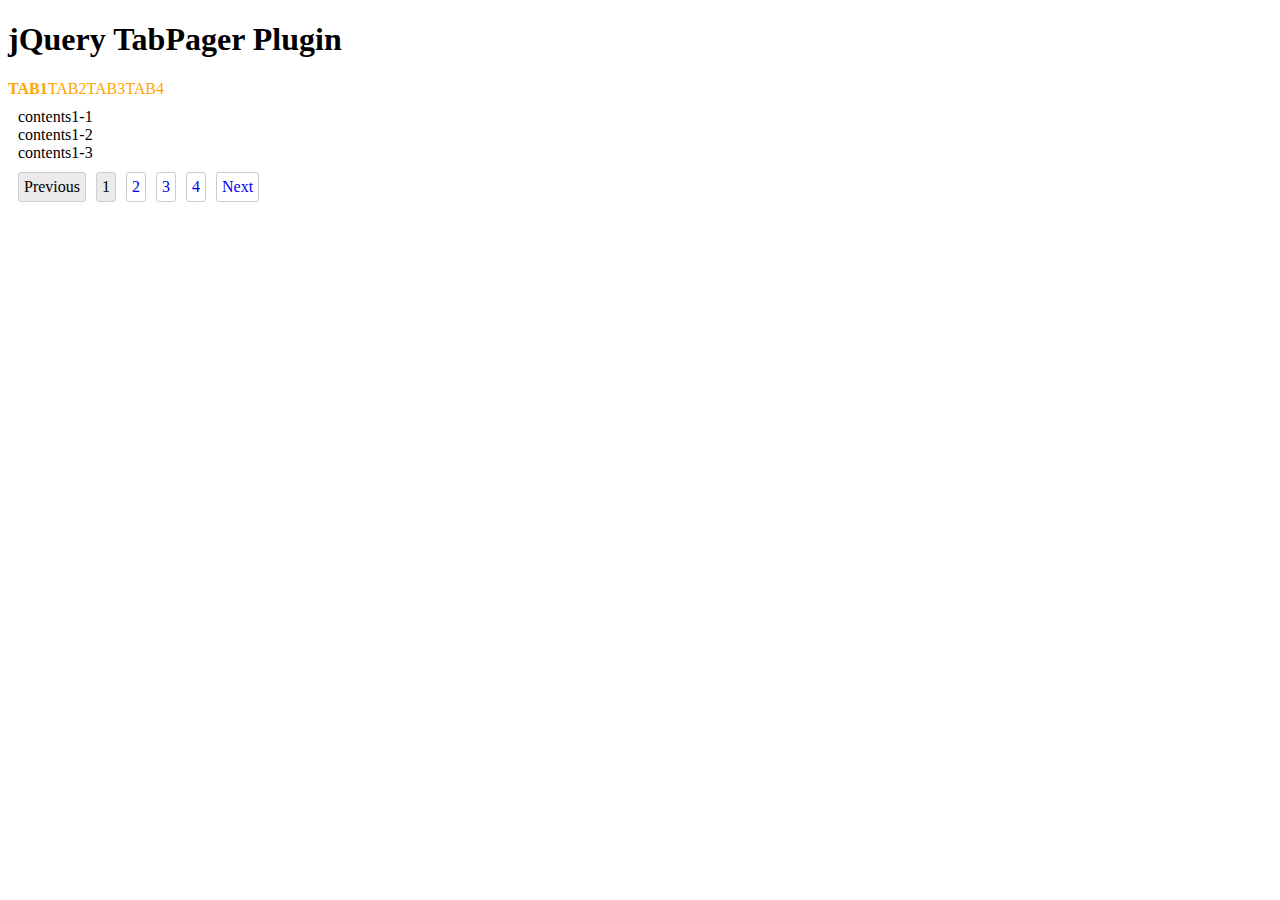
<file: Lightweight-jQuery-Tabbed-Content-Pagination-Plugin-TabPager/index.html>
<!DOCTYPE html>
<html lang="ja">
  <head>
    <meta charset="utf-8">
    <title>jQuery TabPager Plugin</title>
    <link href="css/jquery.tabpager.css" rel="stylesheet">
    <script src="http://code.jquery.com/jquery-1.10.2.min.js"></script>
    <script src="js/jquery.tabpager.js"></script>
    <script>
      $(document).ready(function()
      {
        
        $("#tab").tabpager({
          items: 3,
          contents: 'contents',
          //time: 300,
          previous: 'Previous',
          next: 'Next',
          //start: 1,
          position: 'bottom',
          //scroll: true
        });
      });
    </script>
  </head>
  <body>
    <h1>jQuery TabPager Plugin</h1>
    <ul id="tab">
      <li>TAB1</li>
      <li>TAB2</li>
      <li>TAB3</li>
      <li>TAB4</li>
    </ul>
    <div id="wrapper">
      <div class="contents">
        <div>contents1-1</div>
        <div>contents1-2</div>
        <div>contents1-3</div>
        <div>contents1-4</div>
        <div>contents1-5</div>
        <div>contents1-6</div>
        <div>contents1-7</div>
        <div>contents1-8</div>
        <div>contents1-9</div>
        <div>contents1-10</div>
        <div>contents1-11</div>
      </div>
      <div class="contents">
        <div>contents2-1</div>
        <div>contents2-2</div>
        <div>contents2-3</div>
        <div>contents2-4</div>
        <div>contents2-5</div>
        <div>contents2-6</div>
        <div>contents2-7</div>
        <div>contents2-8</div>
        <div>contents2-9</div>
        <div>contents2-10</div>
        <div>contents2-11</div>
      </div>
      <div class="contents">
        <div>contents3-1</div>
        <div>contents3-2</div>
        <div>contents3-3</div>
        <div>contents3-4</div>
        <div>contents3-5</div>
        <div>contents3-6</div>
        <div>contents3-7</div>
        <div>contents3-8</div>
        <div>contents3-9</div>
      </div>
      <div class="contents">
        <div>contents4-1</div>
      </div>
    </div>
  </body>
</html>
</file>
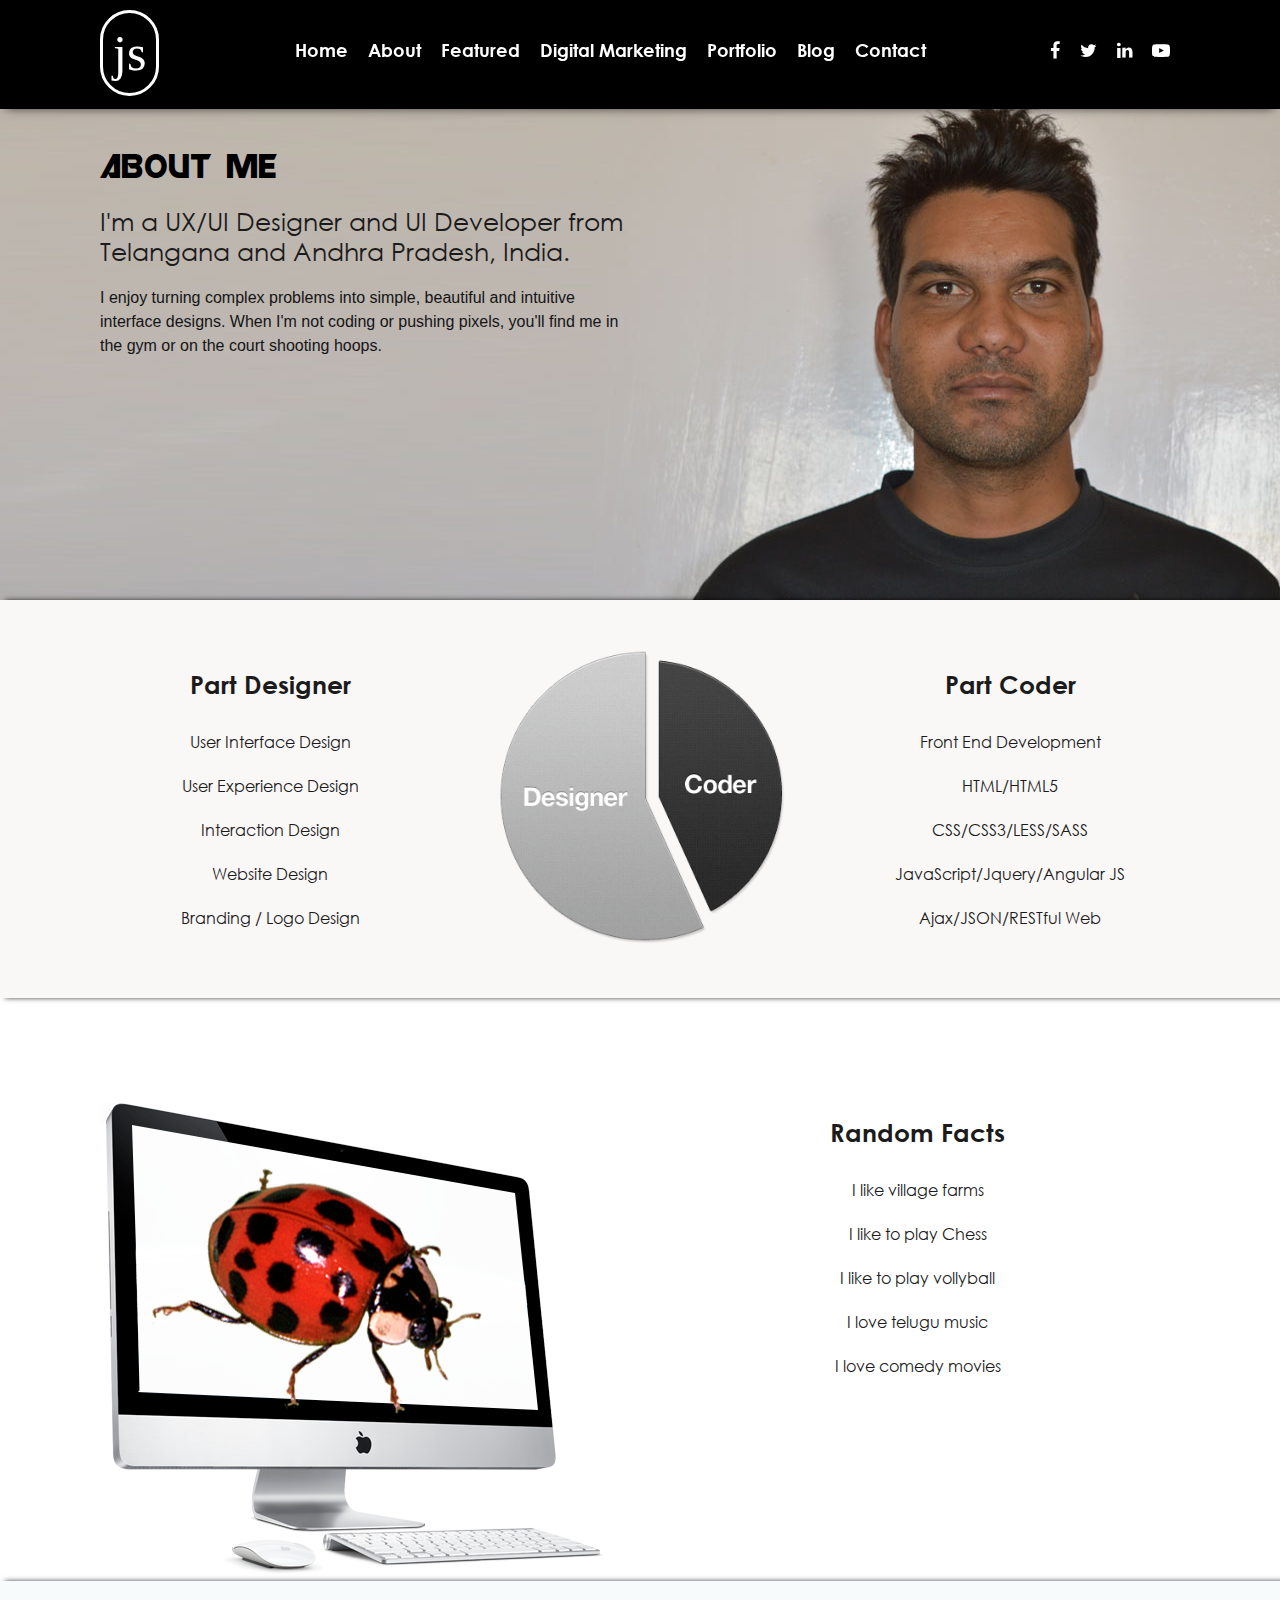
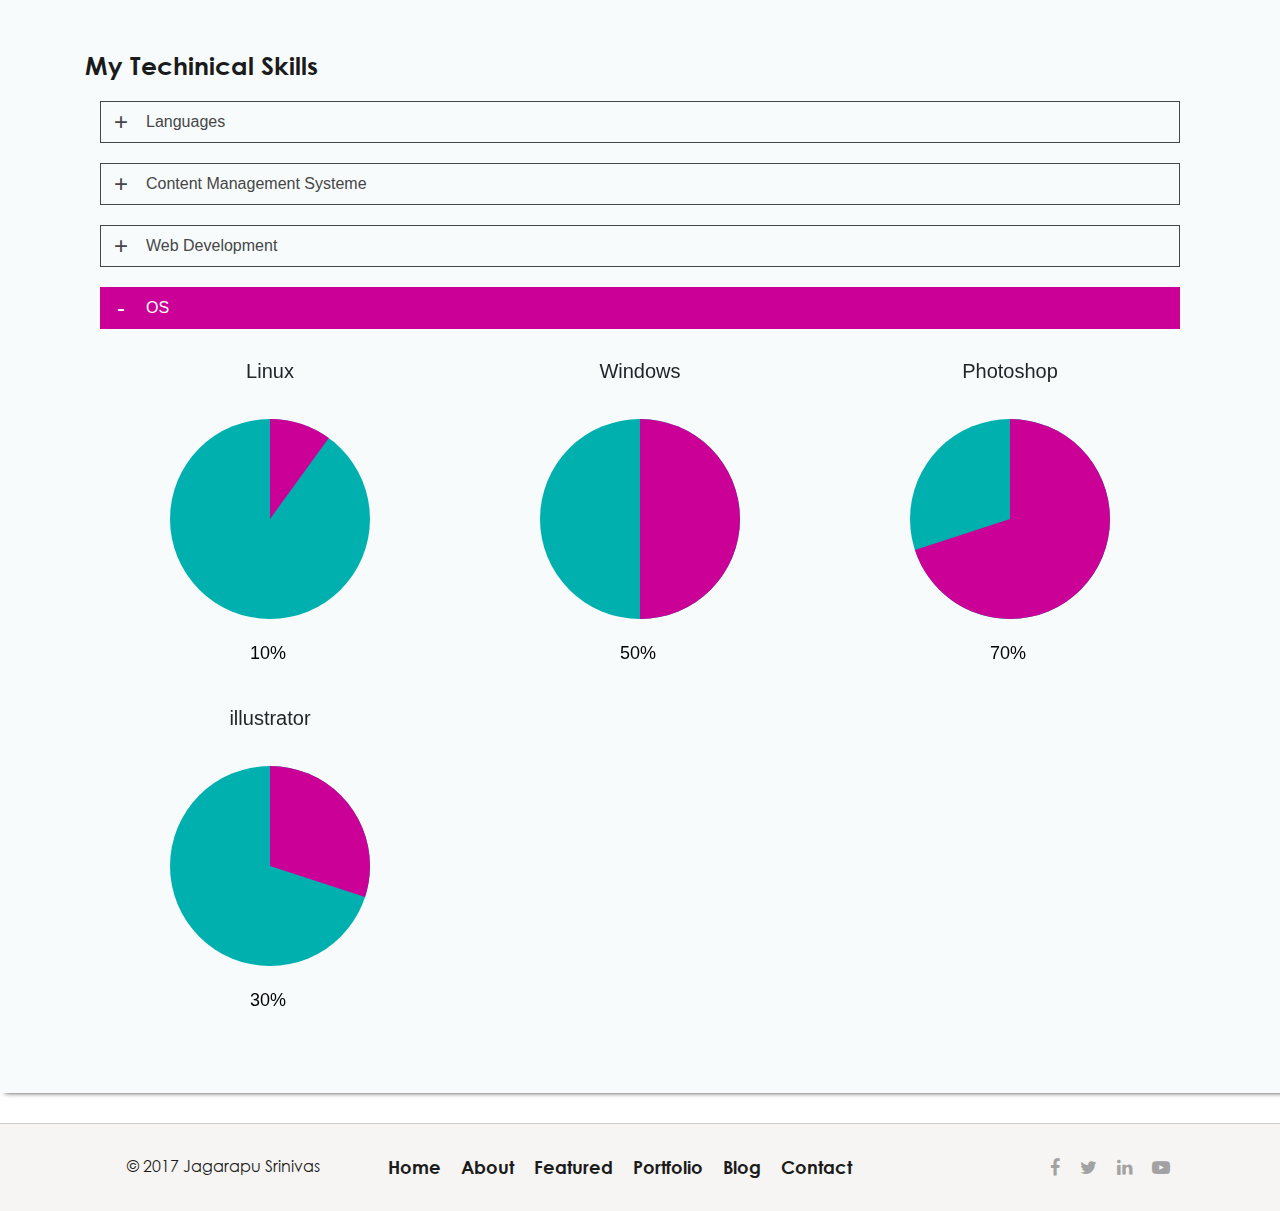
<file: about.html>
<!doctype html>
<html>
  <head>
    <title>UI Designer | UX Designer | UI Developer | Jagarapu Srinivas</title>
    <!-- Required meta tags -->
    <meta charset="utf-8">
    <meta http-equiv="X-UA-Compatible" content="IE=edge">
    <meta name="viewport" content="width=device-width, initial-scale=1">

    <!-- Bootstrap CSS -->
    <link rel="stylesheet" href="css/bootstrap.min.css"/>
    <link rel="stylesheet" href="css/font-awesome.min.css"/>
    <!--End Bootstrap CSS-->
    <!--Custome CSS-->
    <link rel="stylesheet" href="css/style.css"/>
    <!--End Custome CSS-->
    <!--JQuery Main-->
    <script src="js/jquery-3.2.1.slim.min.js"></script>
    <!--End JQuery-->
    <!--Fixed Header Animation-->
    <script src="js/fixedheader.js"></script>
      <script>
    function init() {
        window.addEventListener('scroll', function(e){
            var distanceY = window.pageYOffset || document.documentElement.scrollTop,
                shrinkOn = 300,
                header = document.querySelector("header");
            if (distanceY > shrinkOn) {
                classie.add(header,"smaller");
            } else {
                if (classie.has(header,"smaller")) {
                    classie.remove(header,"smaller");
                }
            }
        });
    }
    window.onload = init();
</script>
    <!--End Header Animation-->
    <!--Scroll Top-->
     <script type="text/javascript">
			$(document).ready(function(){ 
			
			$(window).scroll(function(){
				if ($(this).scrollTop() > 100) {
					$('.scrollup').fadeIn();
				} else {
					$('.scrollup').fadeOut();
				}
			}); 
			
			$('.scrollup').click(function(){
				$("html, body").animate({ scrollTop: 0 }, 600);
				return false;
			});
 
		});
		</script>
    <!--End Scroll Top-->
  </head>
  <body>
    <!--Header Section-->
     <header>
      <div class="container clearfix">
       <!--Logo Section-->
       <div class="col-lg-2 col-md-2 col-sm-2 col-xs-6 float">
         <a href="#"><div class="logo">
         <h1>js</h1>
          </div></a>
       </div>
       <!--End Logo-->
       <!--Navigation Section-->
       <div class="col-lg-8 col-md-8 col-sm-8 col-xs-6 float">
         <nav>
           <ul class="deskmenu">
            <li><a href="home.html">Home</a></li>
            <li><a href="about.html">About</a></li>
            <li><a href="featured.html">Featured</a></li>
            <li><a href="digitalmarket.html">Digital Marketing</a></li>
            <li><a href="portfolio.html">Portfolio</a></li>
            <li><a href="blog.html">Blog</a></li>
            <li><a href="contact.html">Contact</a></li>
           </ul>
         </nav>
         <div class="togglemenu">
             <a href="#menu" id="toggle"><span></span></a>
               <div id="menu">
                 <ul>
                    <li><a href="home.html">Home</a></li>
                    <li><a href="about.html">About</a></li>
                    <li><a href="featured.html">Featured</a></li>
                    <li><a href="digitalmarket.html">Digital Marketing</a></li>
                    <li><a href="portfolio.html">Portfolio</a></li>
                    <li><a href="blog.html">Blog</a></li>
                    <li><a href="contact.html">Contact</a></li>
                  </ul>
           </div>
         </div>
       </div>
       <!--End Navigation-->
       <!--Socail Section-->
       <div class="col-lg-2 col-md-2 col-sm-2 float">
          <ul class="social">
            <li><a href="#"><i class="fa fa-facebook" aria-hidden="true"></i></a></li>
            <li><a href="#"><i class="fa fa-twitter" aria-hidden="true"></i></a></li>
            <li><a href="#"><i class="fa fa-linkedin" aria-hidden="true"></i></a></li>
            <li><a href="#"><i class="fa fa-youtube-play" aria-hidden="true"></i></a></li>
            </ul>
       </div>
       <!--End Social-->
      </div>
     </header>
    <!--End Header Section-->
    <!--Banner Slider Start-->
       <div class="bannerTop">
        <div class="bannermain aboutB">
          <div class="slider">
           <div class="slide_viewer">
             <div class="slide_group">             
              <div class="container">
               <div class="col-lg-6 col-md-6 col-sm-6 col-xs-12 bannerslideT">
                 <h1>about me</h1>
                 <h2>I'm a UX/UI Designer and UI Developer from Telangana and Andhra Pradesh, India.</h2>
                 <p>I enjoy turning complex problems into simple, beautiful and intuitive interface designs. When I'm not coding or pushing pixels, you'll find me in the gym or on the court shooting hoops.</p>
               </div>
             </div>         
    </div>
  </div>
 </div>
</div>
</div>
 <!--End Banner Slider-->
   <!--Content Section-->
       <div class="contentTop">
        <div class="contentmain">
          <div class="container clearfix">
           <div class="col-lg-4 col-md-4 col-sm-4 float">
            <div class="designpartH">
              <h4>Part Designer</h4>
               <ul>
                <li>User Interface Design</li>
                <li>User Experience Design</li>
                <li>Interaction Design</li>
                <li>Website Design</li>
                <li>Branding / Logo Design</li>
               </ul>
            </div>
           </div>
           <div class="col-lg-4 col-md-4 col-sm-4 float">
             <div><img src="images/pie-chart.png" class="img-fluid"/></div>
           </div>
           <div class="col-lg-4 col-md-4 col-sm-4 float">
            <div class="coderpartH">
              <h4>Part Coder</h4>
               <ul>
                <li>Front End Development</li>
                <li>HTML/HTML5</li>
                <li>CSS/CSS3/LESS/SASS</li>
                <li>JavaScript/Jquery/Angular JS</li>
                <li>Ajax/JSON/RESTful Web</li>
               </ul>
            </div>
           </div>
          </div>
        </div> 
        <div class="randommain">
          <div class="container clearfix">
            <div class="col-lg-6 col-md-6 col-sm-6 float">
              <div><img src="images/ios.png" class="img-fluid"/></div>
            </div>
            <div class="col-lg-6 col-md-6 col-sm-6 float">
             <div class="coderpartH">
              <h4>Random Facts</h4>
              <ul>
                <li>I like village farms</li>
                <li>I like to play Chess</li>
                <li>I like to play vollyball</li>
                <li>I love telugu music</li>
                <li>I love comedy movies</li>
               </ul>
             </div>
            </div>
          </div>
        </div> 
        <div class="techskillmain">
          <div class="container">
            <h4>My Techinical Skills</h4>
            <script type="text/javascript">
                $(document).ready(function () {
                    $('#piechart').piechart({
                        data: [
                            native = [
                                {cat: 'Languages', val: 0.1, label: "JAVA"},
                                {cat: 'Languages', val: 0.1, label: ".NET"},
                                {cat: 'Languages', val: 0.5, label: "PHP"},
                                {cat: 'Native Programmiersprachen', val: 1.5, label: "Android"},
                                {cat: 'Native Programmiersprachen', val: 1, label: "IOS"}
                            ],

                            cms = [
                                {cat: 'Content Management Systeme', val: 4, label: "Wordpress"},
                                {cat: 'Content Management Systeme', val: 0.5, label: "Joomla"},
                                {cat: 'Content Management Systeme', val: 0.1, label: "Drupal"},
                            ],

                            web = [
                                {cat: 'Web Development', val: 9, label: "HTML5"},
                                {cat: 'Web Development', val: 2, label: "SCSS"},
                                {cat: 'Web Development', val: 9, label: "CSS3"},
                                {cat: 'Web Development', val: 9, label: "Bootstrap"},
                                {cat: 'Web Development', val: 2, label: "LESS"},
                                {cat: 'Web Development', val: 4, label: "Javascript"},
                                {cat: 'Web Development', val: 4, label: "jQuery"},
                                {cat: 'Web Development', val: 0.5, label: "PHP"},
                                {cat: 'Web Development', val: 0.5, label: "MySQL"},
                            ],

                            sonstiges = [
                                {cat: 'OS', val: 1, label: "Linux"},
                                {cat: 'OS', val: 5, label: "Windows"},
								{cat: 'OS', val: 7, label: "Photoshop"},
								{cat: 'OS', val: 3, label: "illustrator"}
                            ]
                        ]
                    });
                });
            </script>
            <div id="piechart">

            </div>
          </div>
        </div>
       </div>
    <!--End Content-->
    <!--Footer Start -->
    <div class="footerTop">
     <div class="container">
       <div class="col-lg-3 col-md-3 col-sm-3 float">
         <div class="copyF"><p>© 2017 Jagarapu Srinivas</p></div>
       </div>
       <div class="col-lg-6 col-md-6 col-sm-6 float">
         <div class="footerM">
           <ul>
             <li><a href="home.html">Home</a></li>
             <li><a href="about.html">About</a></li>
             <li><a href="featured.html">Featured</a></li>
             <li><a href="portfolio.html">Portfolio</a></li>
             <li><a href="blog.html">Blog</a></li>
             <li><a href="contact.html">Contact</a></li>
           </ul>
         </div>
       </div>
       <div class="col-lg-3 col-md-3 col-sm-3 float">
         <div class="footerR">
           <ul>
            <li><a href="#"><i class="fa fa-facebook" aria-hidden="true"></i></a></li>
            <li><a href="#"><i class="fa fa-twitter" aria-hidden="true"></i></a></li>
            <li><a href="#"><i class="fa fa-linkedin" aria-hidden="true"></i></a></li>
            <li><a href="#"><i class="fa fa-youtube-play" aria-hidden="true"></i></a></li>
            </ul>
         </div>
       </div>
       <div class="cleras"></div>
     </div>
     <a href="#" class="scrollup" style="display: none;">Scroll</a>
    </div>
    <!--End Footer-->
    <!-- Optional JavaScript -->
    <!-- then Popper.js, then Bootstrap JS -->
    <script src="js/popper.min.js"></script>
    <script src="js/bootstrap.min.js"></script>
    <!--End Bootstrap JS-->
    <!--Toggle Nav-->
    <script  src="js/togglenav.js"></script>
    <!--End Toggle Nav-->
    <!--Banner Slider-->
    <script src="https://ajax.googleapis.com/ajax/libs/jquery/2.1.3/jquery.min.js"></script>
    <script  src="js/bannerslider.js"></script>
    <!--End Banner Slider-->
    <!--Pie Charts-->
     <script src="js/piechart.min.js"></script>
     <link rel="stylesheet" href="css/piechart.min.css"/>
    <!--End Piecharts-->
   
  </body>
</html>
</file>
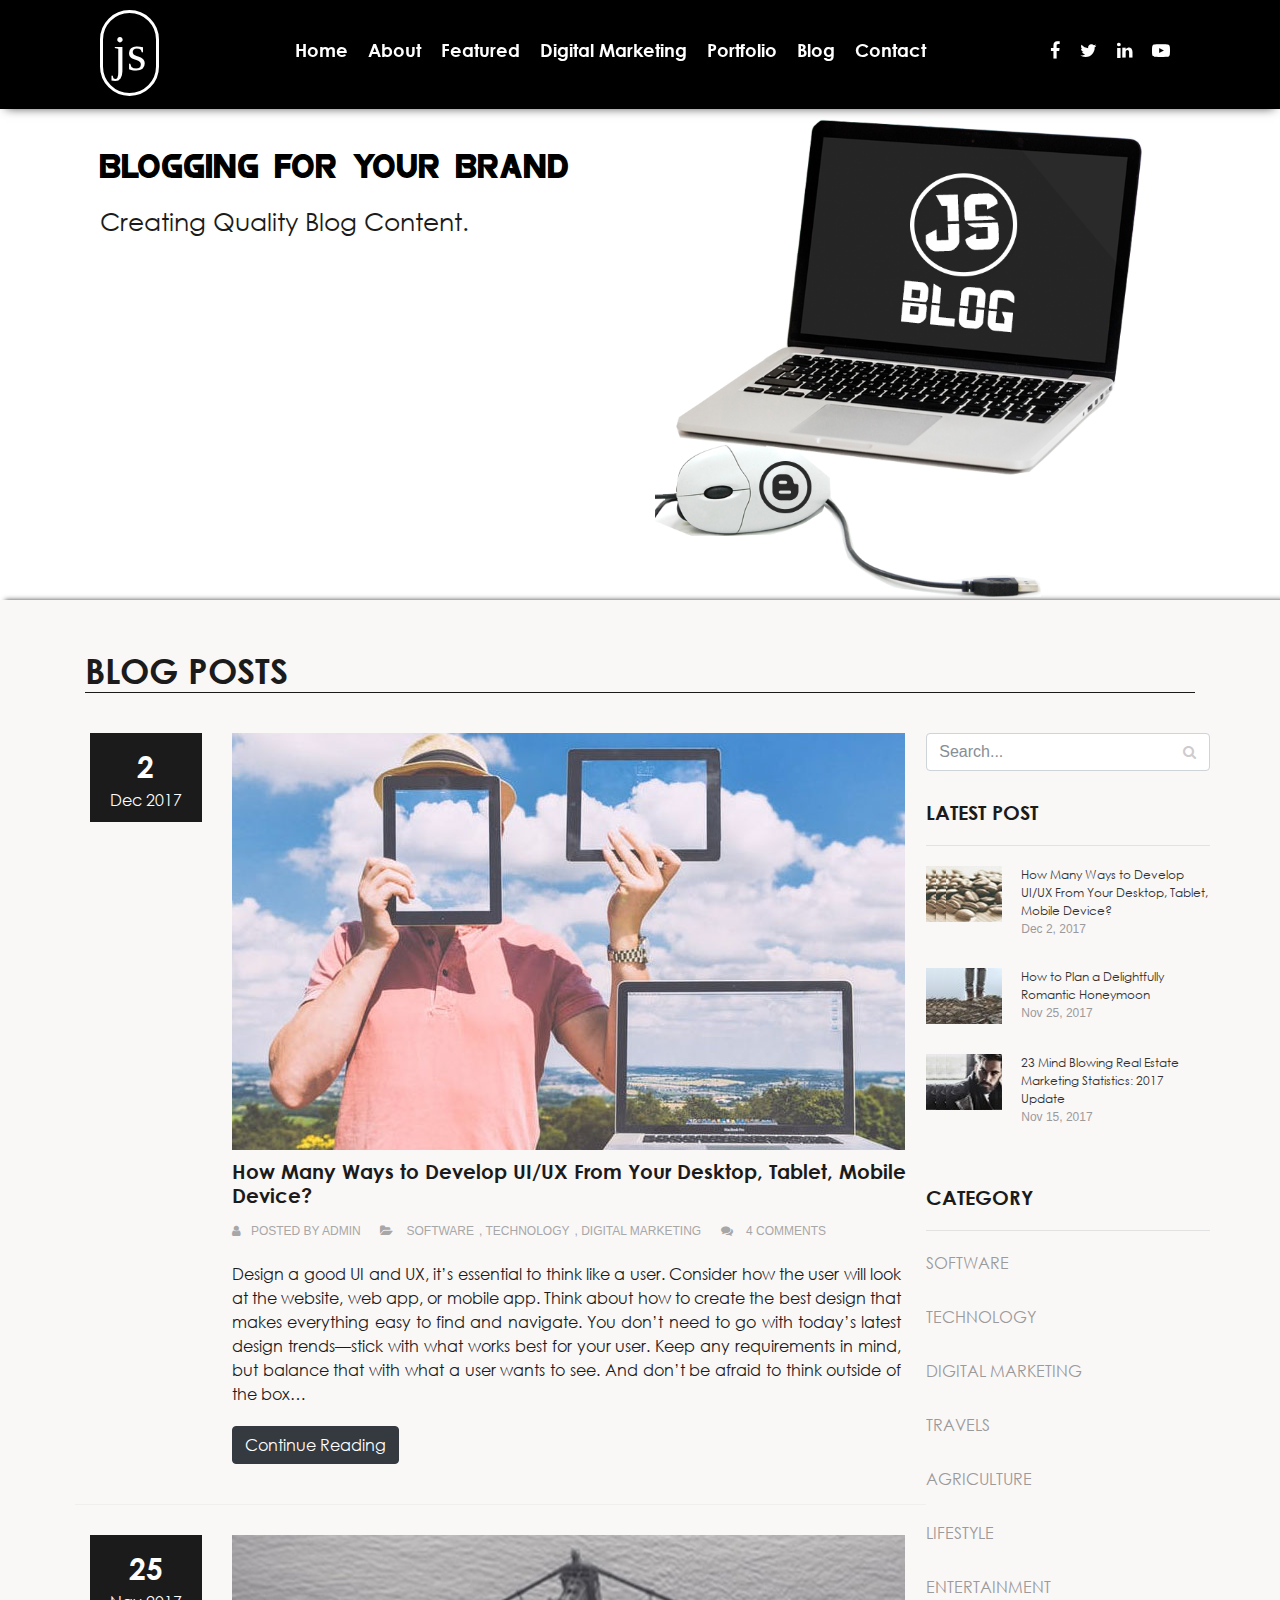
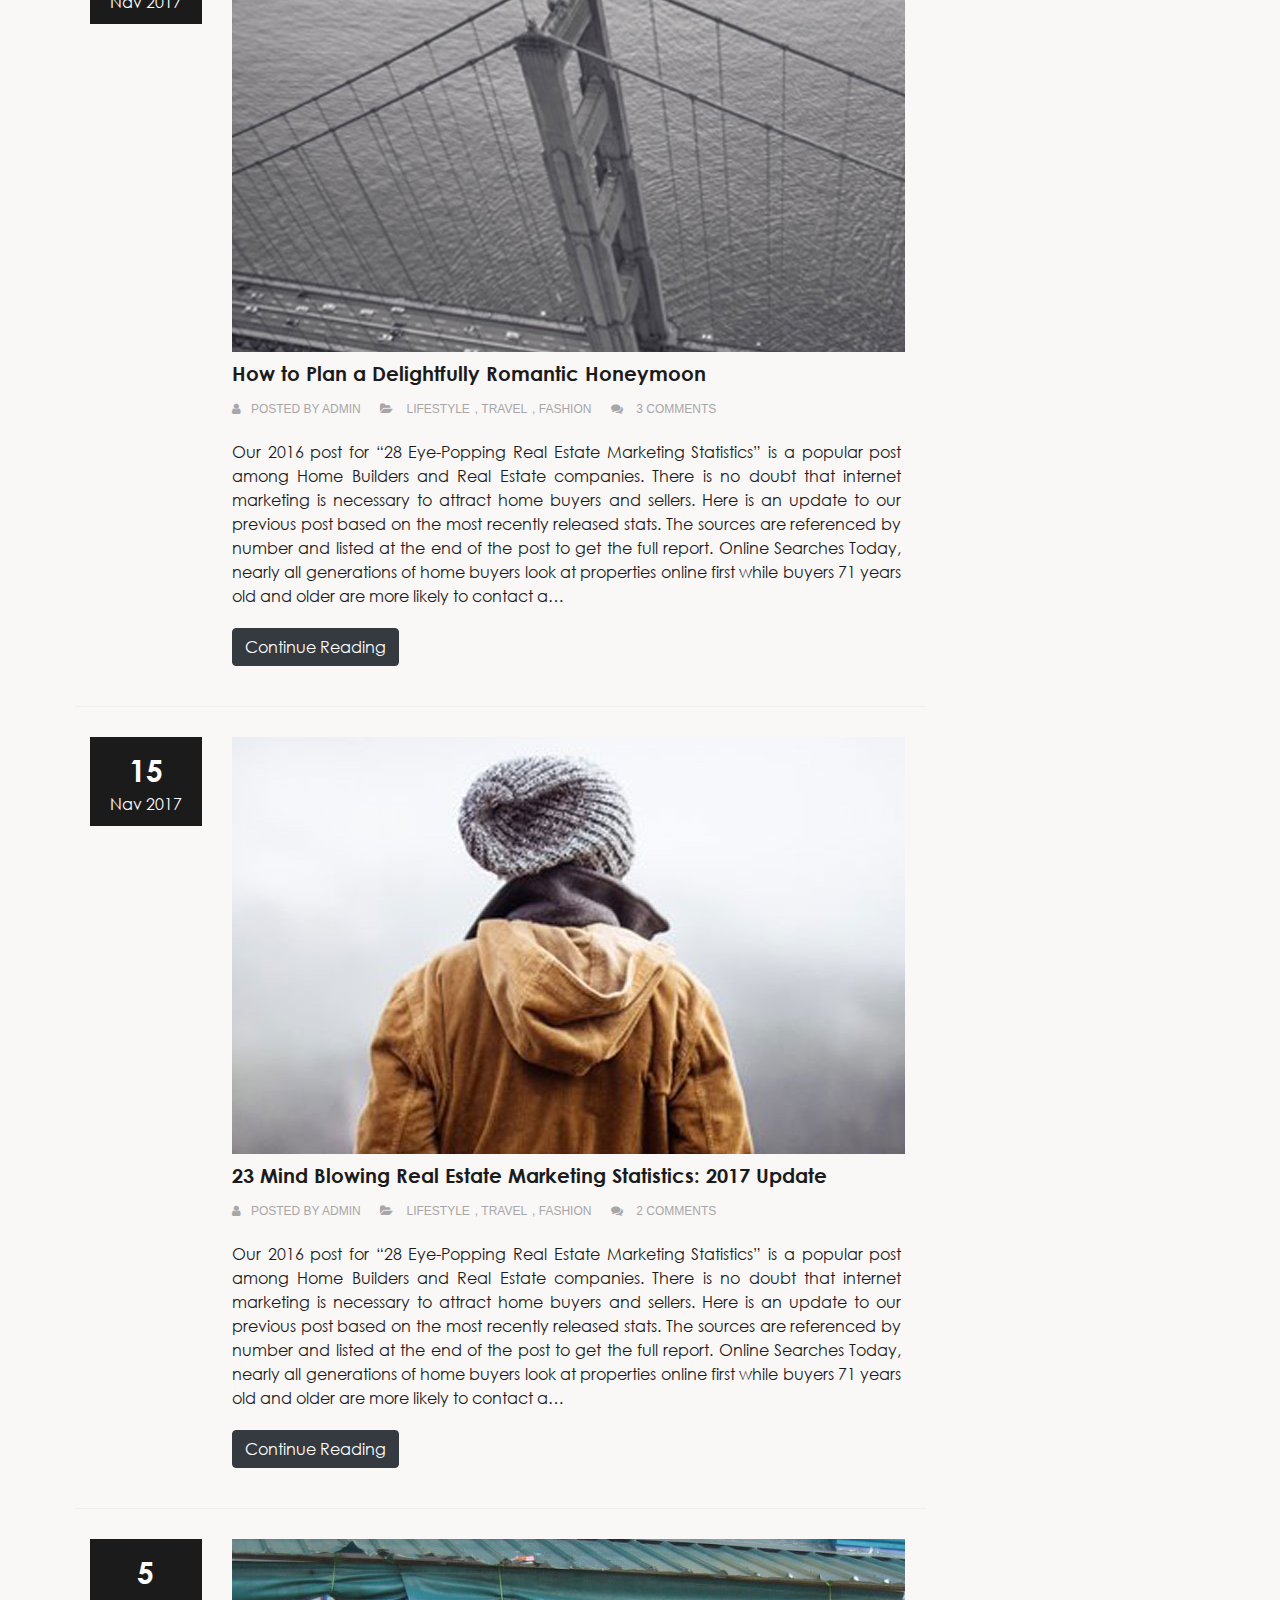
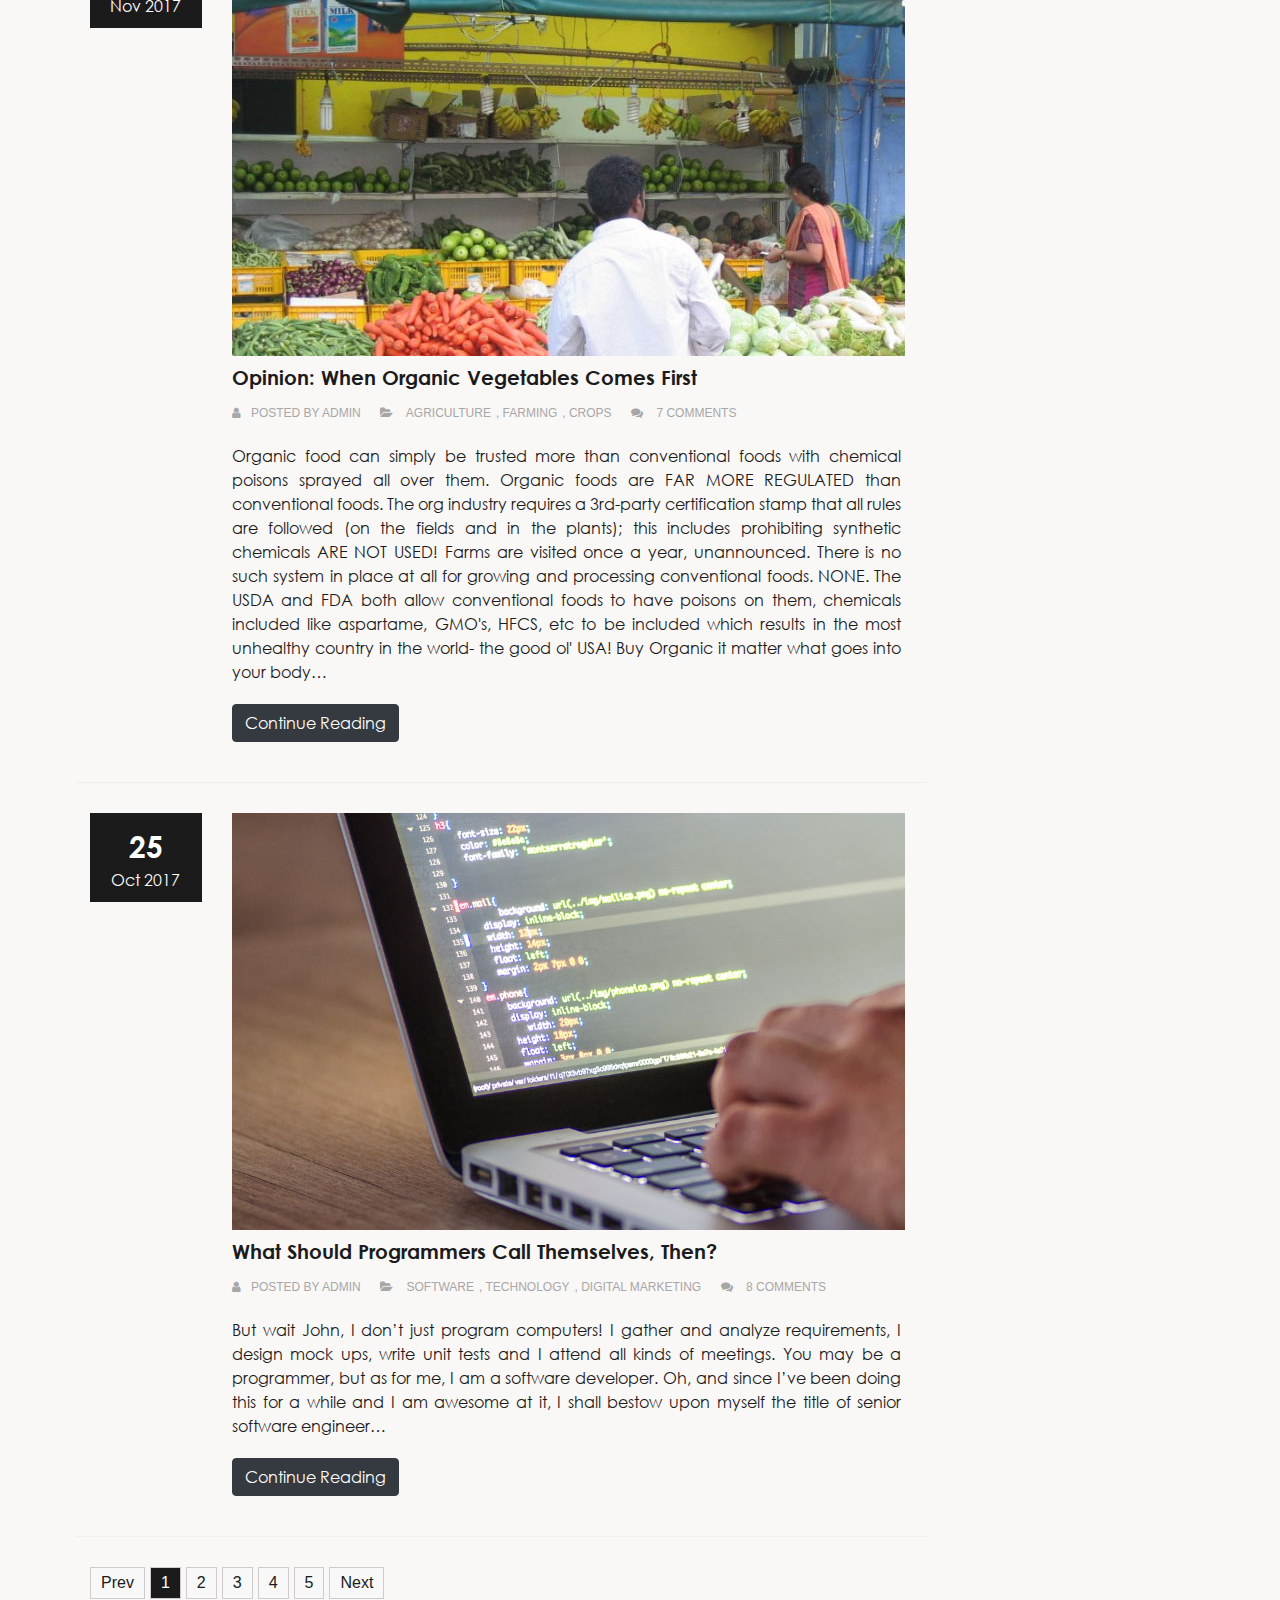
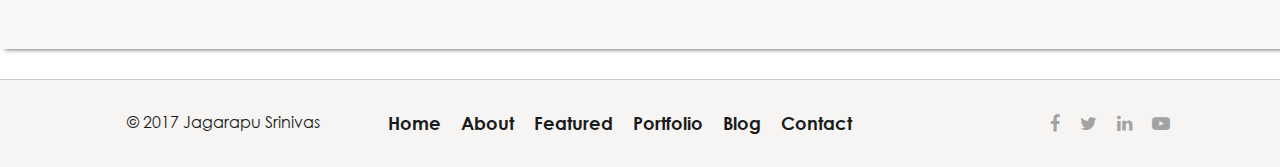
<file: blog.html>
<!doctype html>
<html>
  <head>
    <title>UI Designer | UX Designer | UI Developer | Jagarapu Srinivas</title>
    <!-- Required meta tags -->
    <meta charset="utf-8">
    <meta http-equiv="X-UA-Compatible" content="IE=edge">
    <meta name="viewport" content="width=device-width, initial-scale=1">

    <!-- Bootstrap CSS -->
    <link rel="stylesheet" href="css/bootstrap.min.css"/>
    <link rel="stylesheet" href="css/font-awesome.min.css"/>
    <!--End Bootstrap CSS-->
    <!--Custome CSS-->
    <link rel="stylesheet" href="css/style.css"/>
    <link rel="stylesheet" href="css/blogstyle.css"/>
    <!--End Custome CSS-->
    <!--JQuery Main-->
    <script src="js/jquery-3.2.1.slim.min.js"></script>
    <!--End JQuery-->
    <!--Fixed Header Animation-->
    <script src="js/fixedheader.js"></script>
      <script>
    function init() {
        window.addEventListener('scroll', function(e){
            var distanceY = window.pageYOffset || document.documentElement.scrollTop,
                shrinkOn = 300,
                header = document.querySelector("header");
            if (distanceY > shrinkOn) {
                classie.add(header,"smaller");
            } else {
                if (classie.has(header,"smaller")) {
                    classie.remove(header,"smaller");
                }
            }
        });
    }
    window.onload = init();
</script>
    <!--End Header Animation-->
    <!--Scroll Top-->
     <script type="text/javascript">
			$(document).ready(function(){ 
			
			$(window).scroll(function(){
				if ($(this).scrollTop() > 100) {
					$('.scrollup').fadeIn();
				} else {
					$('.scrollup').fadeOut();
				}
			}); 
			
			$('.scrollup').click(function(){
				$("html, body").animate({ scrollTop: 0 }, 600);
				return false;
			});
 
		});
		</script>
    <!--End Scroll Top-->
  </head>
  <body>
    <!--Header Section-->
     <header>
      <div class="container clearfix">
       <!--Logo Section-->
       <div class="col-lg-2 col-md-2 col-sm-2 col-xs-6 float">
         <a href="#"><div class="logo">
         <h1>js</h1>
          </div></a>
       </div>
       <!--End Logo-->
       <!--Navigation Section-->
       <div class="col-lg-8 col-md-8 col-sm-8 col-xs-6 float">
         <nav>
           <ul class="deskmenu">
            <li><a href="home.html">Home</a></li>
            <li><a href="about.html">About</a></li>
            <li><a href="featured.html">Featured</a></li>
            <li><a href="digitalmarket.html">Digital Marketing</a></li>
            <li><a href="portfolio.html">Portfolio</a></li>
            <li><a href="blog.html">Blog</a></li>
            <li><a href="contact.html">Contact</a></li>
           </ul>
         </nav>
         <div class="togglemenu">
             <a href="#menu" id="toggle"><span></span></a>
               <div id="menu">
                 <ul>
                    <li><a href="home.html">Home</a></li>
                    <li><a href="about.html">About</a></li>
                    <li><a href="featured.html">Featured</a></li>
                    <li><a href="digitalmarket.html">Digital Marketing</a></li>
                    <li><a href="portfolio.html">Portfolio</a></li>
                    <li><a href="blog.html">Blog</a></li>
                    <li><a href="contact.html">Contact</a></li>
                  </ul>
           </div>
         </div>
       </div>
       <!--End Navigation-->
       <!--Socail Section-->
       <div class="col-lg-2 col-md-2 col-sm-2 float">
          <ul class="social">
            <li><a href="#"><i class="fa fa-facebook" aria-hidden="true"></i></a></li>
            <li><a href="#"><i class="fa fa-twitter" aria-hidden="true"></i></a></li>
            <li><a href="#"><i class="fa fa-linkedin" aria-hidden="true"></i></a></li>
            <li><a href="#"><i class="fa fa-youtube-play" aria-hidden="true"></i></a></li>
            </ul>
       </div>
       <!--End Social-->
      </div>
     </header>
    <!--End Header Section-->
    <!--Banner Slider Start-->
       <div class="bannerTop">
        <div class="bannermain">
          <div class="slider">
           <div class="slide_viewer">
             <div class="slide_group">             
              <div class="container">
              <div class="col-lg-6 col-md-6 col-sm-6 bannerL bannerslideT clearfix">
               <h1>BLOGGING FOR YOUR BRAND</h1>
               <h2 class="bannerTxt">Creating Quality Blog Content.</h2>
               
             </div>
             <div class="col-lg-6 col-md-6 col-sm-6 bannerL clearfix"><img src="images/slide6.png" class="img-fluid"/></div>
         </div>         
    </div>
  </div>
 </div>
</div>
</div>
 <!--End Banner Slider-->
   <!--Content Section-->
       <div class="contentTop">
        <div class="contentmain">
         <div class="container">
           <section>
             <div class="bloghead"><h1>Blog Posts</h1></div>
           </section>
           <section>
            <div class="row bloginnerMain clearfix">
             <div class="col-lg-9 col-md-9 col-sm-9 float">
             <!--Blog Post-->
              <div class="row blog-classic">
                <div class="col-lg-2 col-md-2">
                 <div class="datepost">
                   <div class="date">2</div>
                   <div class="mnty">Dec 2017</div>
                 </div>
                </div>
                <div class="col-lg-10 col-md-10">
                  <div class="post-box-bg">
                    <div class="post-img"><img src="images/p12.jpg" class="img-fluid" alt=""/></div>
                    <h4>How Many Ways to Develop UI/UX  From Your Desktop, Tablet, Mobile Device?</h4>
                    <ul class="post-meta">
                      <li><i class="fa fa-user"></i>posted by <a href="#">admin</a></li>
                      <li><i class="fa fa-folder-open"></i>  <a href="#">Software</a>, <a href="#">technology</a>, <a href="#">digital marketing</a></li>
                      <li><i class="fa fa-comments"></i>  <a href="#">4 comments</a></li>
                    </ul>
                    <p>Design a good UI and UX, it’s essential to think like a user. Consider how the user will look at the website, web app, or mobile app. Think about how to create the best design that makes everything easy to find and navigate. You don’t need to go with today’s latest design trends—stick with what works best for your user. Keep any requirements in mind, but balance that with what a user wants to see. And don’t be afraid to think outside of the box…</p>
                  <div class="post-read"><a href="#" class="btn btn-dark">Continue Reading</a></div>  
                  </div>
                </div>
              </div>
              <!--End Blogpost-->
              <!--Blog Post-->
              <div class="row blog-classic">
                <div class="col-lg-2 col-md-2">
                 <div class="datepost">
                   <div class="date">25</div>
                   <div class="mnty">Nav 2017</div>
                 </div>
                </div>
                <div class="col-lg-10 col-md-10">
                  <div class="post-box-bg">
                    <div class="post-img"><img src="images/p22.jpg" class="img-fluid" alt=""/></div>
                    <h4>How to Plan a Delightfully Romantic Honeymoon</h4>
                    <ul class="post-meta">
                      <li><i class="fa fa-user"></i>posted by <a href="#">admin</a></li>
                      <li><i class="fa fa-folder-open"></i>  <a href="#">lifestyle</a>, <a href="#">travel</a>, <a href="#">fashion</a></li>
                      <li><i class="fa fa-comments"></i>  <a href="#">3 comments</a></li>
                    </ul>
                    <p>Our 2016 post for “28 Eye-Popping Real Estate Marketing Statistics” is a popular post among Home Builders and Real Estate companies.  There is no doubt that internet marketing is necessary to attract home buyers and sellers. Here is an update to our previous post based on the most recently released stats.  The sources are referenced by number and listed at the end of the post to get the full report. Online Searches Today, nearly all generations of home buyers look at properties online first while buyers 71 years old and older are more likely to contact a…</p>
                  <div class="post-read"><a href="#" class="btn btn-dark">Continue Reading</a></div>  
                  </div>
                </div>
              </div>
              <!--End Blogpost-->
              <!--Blog Post-->
              <div class="row blog-classic">
                <div class="col-lg-2 col-md-2">
                 <div class="datepost">
                   <div class="date">15</div>
                   <div class="mnty">Nav 2017</div>
                 </div>
                </div>
                <div class="col-lg-10 col-md-10">
                  <div class="post-box-bg">
                    <div class="post-img"><img src="images/p33.jpg" class="img-fluid" alt=""/></div>
                    <h4>23 Mind Blowing Real Estate Marketing Statistics: 2017 Update</h4>
                    <ul class="post-meta">
                      <li><i class="fa fa-user"></i>posted by <a href="#">admin</a></li>
                      <li><i class="fa fa-folder-open"></i>  <a href="#">lifestyle</a>, <a href="#">travel</a>, <a href="#">fashion</a></li>
                      <li><i class="fa fa-comments"></i>  <a href="#">2 comments</a></li>
                    </ul>
                    <p>Our 2016 post for “28 Eye-Popping Real Estate Marketing Statistics” is a popular post among Home Builders and Real Estate companies.  There is no doubt that internet marketing is necessary to attract home buyers and sellers. Here is an update to our previous post based on the most recently released stats.  The sources are referenced by number and listed at the end of the post to get the full report. Online Searches Today, nearly all generations of home buyers look at properties online first while buyers 71 years old and older are more likely to contact a…</p>
                  <div class="post-read"><a href="#" class="btn btn-dark">Continue Reading</a></div>  
                  </div>
                </div>
              </div>
              <!--End Blogpost-->
              <!--Blog Post-->
              <div class="row blog-classic">
                <div class="col-lg-2 col-md-2">
                 <div class="datepost">
                   <div class="date">5</div>
                   <div class="mnty">Nov 2017</div>
                 </div>
                </div>
                <div class="col-lg-10 col-md-10">
                  <div class="post-box-bg">
                    <div class="post-img"><img src="images/p44.jpg" class="img-fluid" alt=""/></div>
                    <h4>Opinion: When Organic Vegetables Comes First</h4>
                    <ul class="post-meta">
                      <li><i class="fa fa-user"></i>posted by <a href="#">admin</a></li>
                      <li><i class="fa fa-folder-open"></i>  <a href="#">agriculture</a>, <a href="#">farming</a>, <a href="#">crops</a></li>
                      <li><i class="fa fa-comments"></i>  <a href="#">7 comments</a></li>
                    </ul>
                    <p>Organic food can simply be trusted more than conventional foods with chemical poisons sprayed all over them. Organic foods are FAR MORE REGULATED than conventional foods. The org industry requires a 3rd-party certification stamp that all rules are followed (on the fields and in the plants); this includes prohibiting synthetic chemicals ARE NOT USED! Farms are visited once a year, unannounced. There is no such system in place at all for growing and processing conventional foods. NONE. The USDA and FDA both allow conventional foods to have poisons on them, chemicals included like aspartame, GMO's, HFCS, etc to be included which results in the most unhealthy country in the world- the good ol' USA! Buy Organic it matter what goes into your body…</p>
                  <div class="post-read"><a href="#" class="btn btn-dark">Continue Reading</a></div>  
                  </div>
                </div>
              </div>
              <!--End Blogpost-->
              <!--Blog Post-->
              <div class="row blog-classic">
                <div class="col-lg-2 col-md-2">
                 <div class="datepost">
                   <div class="date">25</div>
                   <div class="mnty">Oct 2017</div>
                 </div>
                </div>
                <div class="col-lg-10 col-md-10">
                  <div class="post-box-bg">
                    <div class="post-img"><img src="images/p55.jpg" class="img-fluid" alt=""/></div>
                    <h4>What Should Programmers Call Themselves, Then?</h4>
                    <ul class="post-meta">
                      <li><i class="fa fa-user"></i>posted by <a href="#">admin</a></li>
                      <li><i class="fa fa-folder-open"></i>  <a href="#">Software</a>, <a href="#">technology</a>, <a href="#">digital marketing</a></li>
                      <li><i class="fa fa-comments"></i>  <a href="#">8 comments</a></li>
                    </ul>
                    <p>But wait John, I don’t just program computers!  I gather and analyze requirements, I design mock ups, write unit tests and I attend all kinds of meetings.  You may be a programmer, but as for me, I am a software developer.  Oh, and since I’ve been doing this for a while and I am awesome at it, I shall bestow upon myself the title of senior software engineer…</p>
                  <div class="post-read"><a href="#" class="btn btn-dark">Continue Reading</a></div>  
                  </div>
                </div>
              </div>
              <!--End Blogpost-->
              <!--pagination-->
                            <div class="text-center">
                                <ul class="pagination">
                                    <li><a href="#">Prev</a>
                                    </li>
                                    <li class="active"><a href="#">1</a>
                                    </li>
                                    <li><a href="#">2</a>
                                    </li>
                                    <li><a href="#">3</a>
                                    </li>
                                    <li><a href="#">4</a>
                                    </li>
                                    <li><a href="#">5</a>
                                    </li>
                                    <li><a href="#">Next</a>
                                    </li>
                                </ul>
                            </div>
                            <!--End pagination-->
             </div>
             <div class="col-lg-3 col-md-3 col-sm-3 float">
              <section>
               <div class="row">
                <div class="post-rt-main">
                  <!--Search Widget-->
                    <div class="widget">
                      <form>
                           <div class="search-row">
                            <button class="search-btn" type="submit" title="Search">
                               <i class="fa fa-search"></i>
                             </button>
                             <input type="text" class="form-control" placeholder="Search...">
                           </div>
                       </form>
                    </div>
                  <!--End Searc Widget-->
                </div>
                <!--Latest Blog Post-->
                  <div class="widget">
                                <div class="heading-title-alt text-left heading-border-bottom">
                                    <h6>latest post</h6>
                                </div>
                                <ul class="widget-latest-post">
                                    <li>
                                        <div class="thumb">
                                            <a href="#">
                                                <img src="images/post/post-thumb.jpg" alt="">
                                            </a>
                                        </div>
                                        <div class="w-desk">
                                            <a href="#">How Many Ways to Develop UI/UX From Your Desktop, Tablet, Mobile Device?</a>
                                            Dec 2, 2017
                                        </div>
                                    </li>
                                    <li>
                                        <div class="thumb">
                                            <a href="#">
                                                <img src="images/post/post-thumb-2.jpg" alt="">
                                            </a>
                                        </div>
                                        <div class="w-desk">
                                            <a href="#">How to Plan a Delightfully Romantic Honeymoon</a>
                                            Nov 25, 2017
                                        </div>
                                    </li>
                                    <li>
                                        <div class="thumb">
                                            <a href="#">
                                                <img src="images/post/post-thumb-3.jpg" alt="">
                                            </a>
                                        </div>
                                        <div class="w-desk">
                                            <a href="#">23 Mind Blowing Real Estate Marketing Statistics: 2017 Update</a>
                                            Nov 15, 2017
                                        </div>
                                    </li>
                                </ul>
                            </div>
                <!--End Latest Blog Post-->
                <!--Category Widget-->
                  <div class="widget">
                                <div class="heading-title-alt text-left heading-border-bottom">
                                    <h6>category</h6>
                                </div>
                                <ul class="widget-category">
                                    <li><a href="#">Software</a></li>
                                    <li><a href="#">Technology</a></li>
                                    <li><a href="#">Digital Marketing</a></li>
                                    <li><a href="#">Travels</a></li>
                                    <li><a href="#">Agriculture</a></li>
                                    <li><a href="#">Lifestyle</a></li>
                                    <li><a href="#">Entertainment</a></li>
                                </ul>
                            </div>
                <!--End Category Widget-->
                <!--News Latter Widget-->
                  <div class="widget">
                    <!--<div class="heading-title-alt text-left heading-border-bottom">
                                    <h6>Subscribe Newsletter</h6>
                                </div>-->
                  </div>
                <!--End News Latter-->
               </div>
              </section>
             </div>
             </div>
           </section>
         </div> 
         </div>   
       </div>
    <!--End Content-->
    <!--Footer Start -->
    <div class="footerTop">
     <div class="container">
       <div class="col-lg-3 col-md-3 col-sm-3 float">
         <div class="copyF"><p>© 2017 Jagarapu Srinivas</p></div>
       </div>
       <div class="col-lg-6 col-md-6 col-sm-6 float">
         <div class="footerM">
           <ul>
             <li><a href="home.html">Home</a></li>
             <li><a href="about.html">About</a></li>
             <li><a href="featured.html">Featured</a></li>
             <li><a href="portfolio.html">Portfolio</a></li>
             <li><a href="blog.html">Blog</a></li>
             <li><a href="contact.html">Contact</a></li>
           </ul>
         </div>
       </div>
       <div class="col-lg-3 col-md-3 col-sm-3 float">
         <div class="footerR">
           <ul>
            <li><a href="#"><i class="fa fa-facebook" aria-hidden="true"></i></a></li>
            <li><a href="#"><i class="fa fa-twitter" aria-hidden="true"></i></a></li>
            <li><a href="#"><i class="fa fa-linkedin" aria-hidden="true"></i></a></li>
            <li><a href="#"><i class="fa fa-youtube-play" aria-hidden="true"></i></a></li>
            </ul>
         </div>
       </div>
       <div class="cleras"></div>
     </div>
     <a href="#" class="scrollup" style="display: none;">Scroll</a>
    </div>
    <!--End Footer-->
    <!-- Optional JavaScript -->
    <!-- then Popper.js, then Bootstrap JS -->
    <script src="js/popper.min.js"></script>
    <script src="js/bootstrap.min.js"></script>
    <!--End Bootstrap JS-->
    <!--Toggle Nav-->
    <script  src="js/togglenav.js"></script>
    <!--End Toggle Nav-->
    <!--Banner Slider-->
    <script src="https://ajax.googleapis.com/ajax/libs/jquery/2.1.3/jquery.min.js"></script>
    <script  src="js/bannerslider.js"></script>
    <!--End Banner Slider-->
  </body>
</html>
</file>
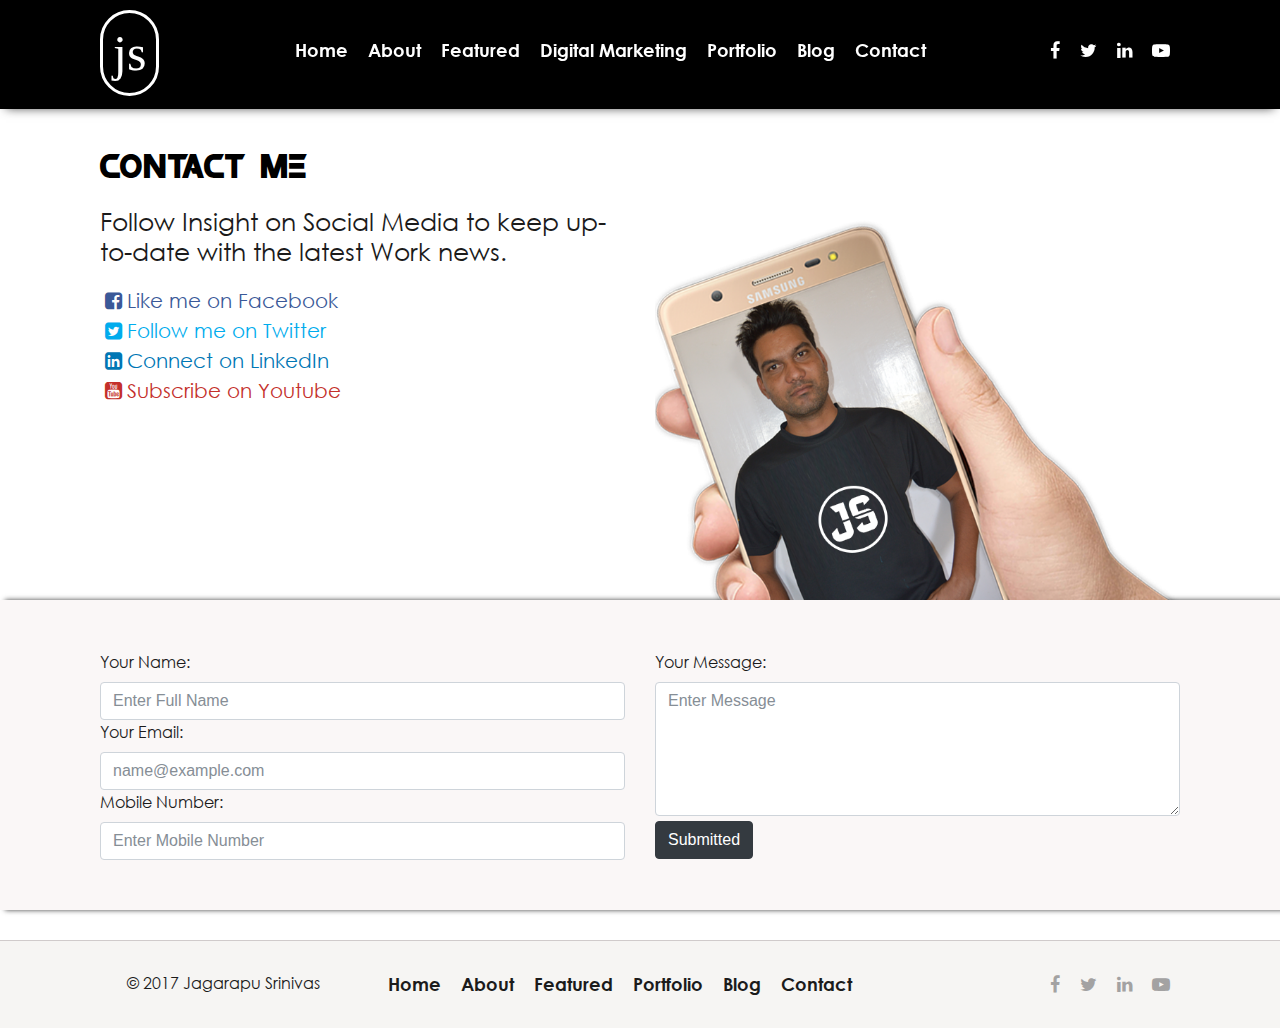
<file: contact.html>
<!doctype html>
<html>
  <head>
    <title>UI Designer | UX Designer | UI Developer | Jagarapu Srinivas</title>
    <!-- Required meta tags -->
    <meta charset="utf-8">
    <meta http-equiv="X-UA-Compatible" content="IE=edge">
    <meta name="viewport" content="width=device-width, initial-scale=1">

    <!-- Bootstrap CSS -->
    <link rel="stylesheet" href="css/bootstrap.min.css"/>
    <link rel="stylesheet" href="css/font-awesome.min.css"/>
    <!--End Bootstrap CSS-->
    <!--Custome CSS-->
    <link rel="stylesheet" href="css/style.css"/>
    <!--End Custome CSS-->
    <!--JQuery Main-->
    <script src="js/jquery-3.2.1.slim.min.js"></script>
    <!--End JQuery-->
    <!--Fixed Header Animation-->
    <script src="js/fixedheader.js"></script>
      <script>
    function init() {
        window.addEventListener('scroll', function(e){
            var distanceY = window.pageYOffset || document.documentElement.scrollTop,
                shrinkOn = 300,
                header = document.querySelector("header");
            if (distanceY > shrinkOn) {
                classie.add(header,"smaller");
            } else {
                if (classie.has(header,"smaller")) {
                    classie.remove(header,"smaller");
                }
            }
        });
    }
    window.onload = init();
</script>
    <!--End Header Animation-->
    <!--Scroll Top-->
     <script type="text/javascript">
			$(document).ready(function(){ 
			
			$(window).scroll(function(){
				if ($(this).scrollTop() > 100) {
					$('.scrollup').fadeIn();
				} else {
					$('.scrollup').fadeOut();
				}
			}); 
			
			$('.scrollup').click(function(){
				$("html, body").animate({ scrollTop: 0 }, 600);
				return false;
			});
 
		});
		</script>
    <!--End Scroll Top-->
  </head>
  <body>
    <!--Header Section-->
     <header>
      <div class="container clearfix">
       <!--Logo Section-->
       <div class="col-lg-2 col-md-2 col-sm-2 col-xs-6 float">
         <a href="#"><div class="logo">
         <h1>js</h1>
          </div></a>
       </div>
       <!--End Logo-->
       <!--Navigation Section-->
       <div class="col-lg-8 col-md-8 col-sm-8 col-xs-6 float">
         <nav>
           <ul class="deskmenu">
            <li><a href="home.html">Home</a></li>
            <li><a href="about.html">About</a></li>
            <li><a href="featured.html">Featured</a></li>
            <li><a href="digitalmarket.html">Digital Marketing</a></li>
            <li><a href="portfolio.html">Portfolio</a></li>
            <li><a href="blog.html">Blog</a></li>
            <li><a href="contact.html">Contact</a></li>
           </ul>
         </nav>
         <div class="togglemenu">
             <a href="#menu" id="toggle"><span></span></a>
               <div id="menu">
                 <ul>
                    <li><a href="home.html">Home</a></li>
                    <li><a href="about.html">About</a></li>
                    <li><a href="featured.html">Featured</a></li>
                    <li><a href="digitalmarket.html">Digital Marketing</a></li>
                    <li><a href="portfolio.html">Portfolio</a></li>
                    <li><a href="blog.html">Blog</a></li>
                    <li><a href="contact.html">Contact</a></li>
                  </ul>
           </div>
         </div>
       </div>
       <!--End Navigation-->
       <!--Socail Section-->
       <div class="col-lg-2 col-md-2 col-sm-2 float">
          <ul class="social">
            <li><a href="#"><i class="fa fa-facebook" aria-hidden="true"></i></a></li>
            <li><a href="#"><i class="fa fa-twitter" aria-hidden="true"></i></a></li>
            <li><a href="#"><i class="fa fa-linkedin" aria-hidden="true"></i></a></li>
            <li><a href="#"><i class="fa fa-youtube-play" aria-hidden="true"></i></a></li>
            </ul>
       </div>
       <!--End Social-->
      </div>
     </header>
    <!--End Header Section-->
    <!--Banner Slider Start-->
       <div class="bannerTop">
        <div class="bannermain">
          <div class="slider">
           <div class="slide_viewer">
             <div class="slide_group">             
              <div class="container">
              <div class="col-lg-6 col-md-6 col-sm-6 bannerL bannerslideT clearfix">
               <h1>CONTACT ME</h1>
               <h2 class="bannerTxt">Follow Insight on Social Media to keep up-to-date with the latest Work news.</h2>
               <div class="bannerTxt bface"><a href="#"><i class="fa fa-facebook-square" aria-hidden="true"></i>Like me on Facebook</a></div>
               <div class="bannerTxt btwit"><a href="#"><i class="fa fa-twitter-square" aria-hidden="true"></i>Follow me on Twitter</a></div>
               <div class="bannerTxt blink"><a href="#"><i class="fa fa-linkedin-square" aria-hidden="true"></i>Connect on LinkedIn</a></div>
               <div class="bannerTxt byoutub"><a href="#"><i class="fa fa-youtube-square" aria-hidden="true"></i>Subscribe on Youtube</a></div>
             </div>
             <div class="col-lg-6 col-md-6 col-sm-6 bannerL clearfix"><img src="images/slide5.png" class="img-fluid"/></div>
         </div>         
    </div>
  </div>
 </div>
</div>
</div>
 <!--End Banner Slider-->
   <!--Content Section-->
       <div class="contentTop">
        <div class="contentmain">
         <div class="container clearfix">
           <div class="col-lg-6 col-md-6 col-sm-6 float">
             <div class="formmain">
               <form>
                 <label>Your Name:</label>
                 <input type="text" class="form-control" name="fullname" id="" placeholder="Enter Full Name">
                 <label>Your Email:</label>
                 <input type="email" class="form-control" name="email" id="" placeholder="name@example.com">
                 <label>Mobile Number:</label>
                 <input type="phone" class="form-control" name="mobile" id="" placeholder="Enter Mobile Number">
               </form>
             </div>
           </div>
           <div class="col-lg-6 col-md-6 col-sm-6 float">
             <div class="formmain">
               <form>
                 <label>Your Message:</label>
                 <textarea class="form-control" name="textarea" id="" placeholder="Enter Message" rows="5"></textarea>
                 <button type="button" class="btn btn-dark" style="margin:5px 0px 0px 0px;">Submitted</button>
               </form>
             </div>
           </div>
         </div> 
         </div>   
       </div>
    <!--End Content-->
    <!--Footer Start -->
    <div class="footerTop">
     <div class="container">
       <div class="col-lg-3 col-md-3 col-sm-3 float">
         <div class="copyF"><p>© 2017 Jagarapu Srinivas</p></div>
       </div>
       <div class="col-lg-6 col-md-6 col-sm-6 float">
         <div class="footerM">
           <ul>
             <li><a href="home.html">Home</a></li>
             <li><a href="about.html">About</a></li>
             <li><a href="featured.html">Featured</a></li>
             <li><a href="portfolio.html">Portfolio</a></li>
             <li><a href="blog.html">Blog</a></li>
             <li><a href="contact.html">Contact</a></li>
           </ul>
         </div>
       </div>
       <div class="col-lg-3 col-md-3 col-sm-3 float">
         <div class="footerR">
           <ul>
            <li><a href="#"><i class="fa fa-facebook" aria-hidden="true"></i></a></li>
            <li><a href="#"><i class="fa fa-twitter" aria-hidden="true"></i></a></li>
            <li><a href="#"><i class="fa fa-linkedin" aria-hidden="true"></i></a></li>
            <li><a href="#"><i class="fa fa-youtube-play" aria-hidden="true"></i></a></li>
            </ul>
         </div>
       </div>
       <div class="cleras"></div>
     </div>
     <a href="#" class="scrollup" style="display: none;">Scroll</a>
    </div>
    <!--End Footer-->
    <!-- Optional JavaScript -->
    <!-- then Popper.js, then Bootstrap JS -->
    <script src="js/popper.min.js"></script>
    <script src="js/bootstrap.min.js"></script>
    <!--End Bootstrap JS-->
    <!--Toggle Nav-->
    <script  src="js/togglenav.js"></script>
    <!--End Toggle Nav-->
    <!--Banner Slider-->
    <script src="https://ajax.googleapis.com/ajax/libs/jquery/2.1.3/jquery.min.js"></script>
    <script  src="js/bannerslider.js"></script>
    <!--End Banner Slider-->
  </body>
</html>
</file>
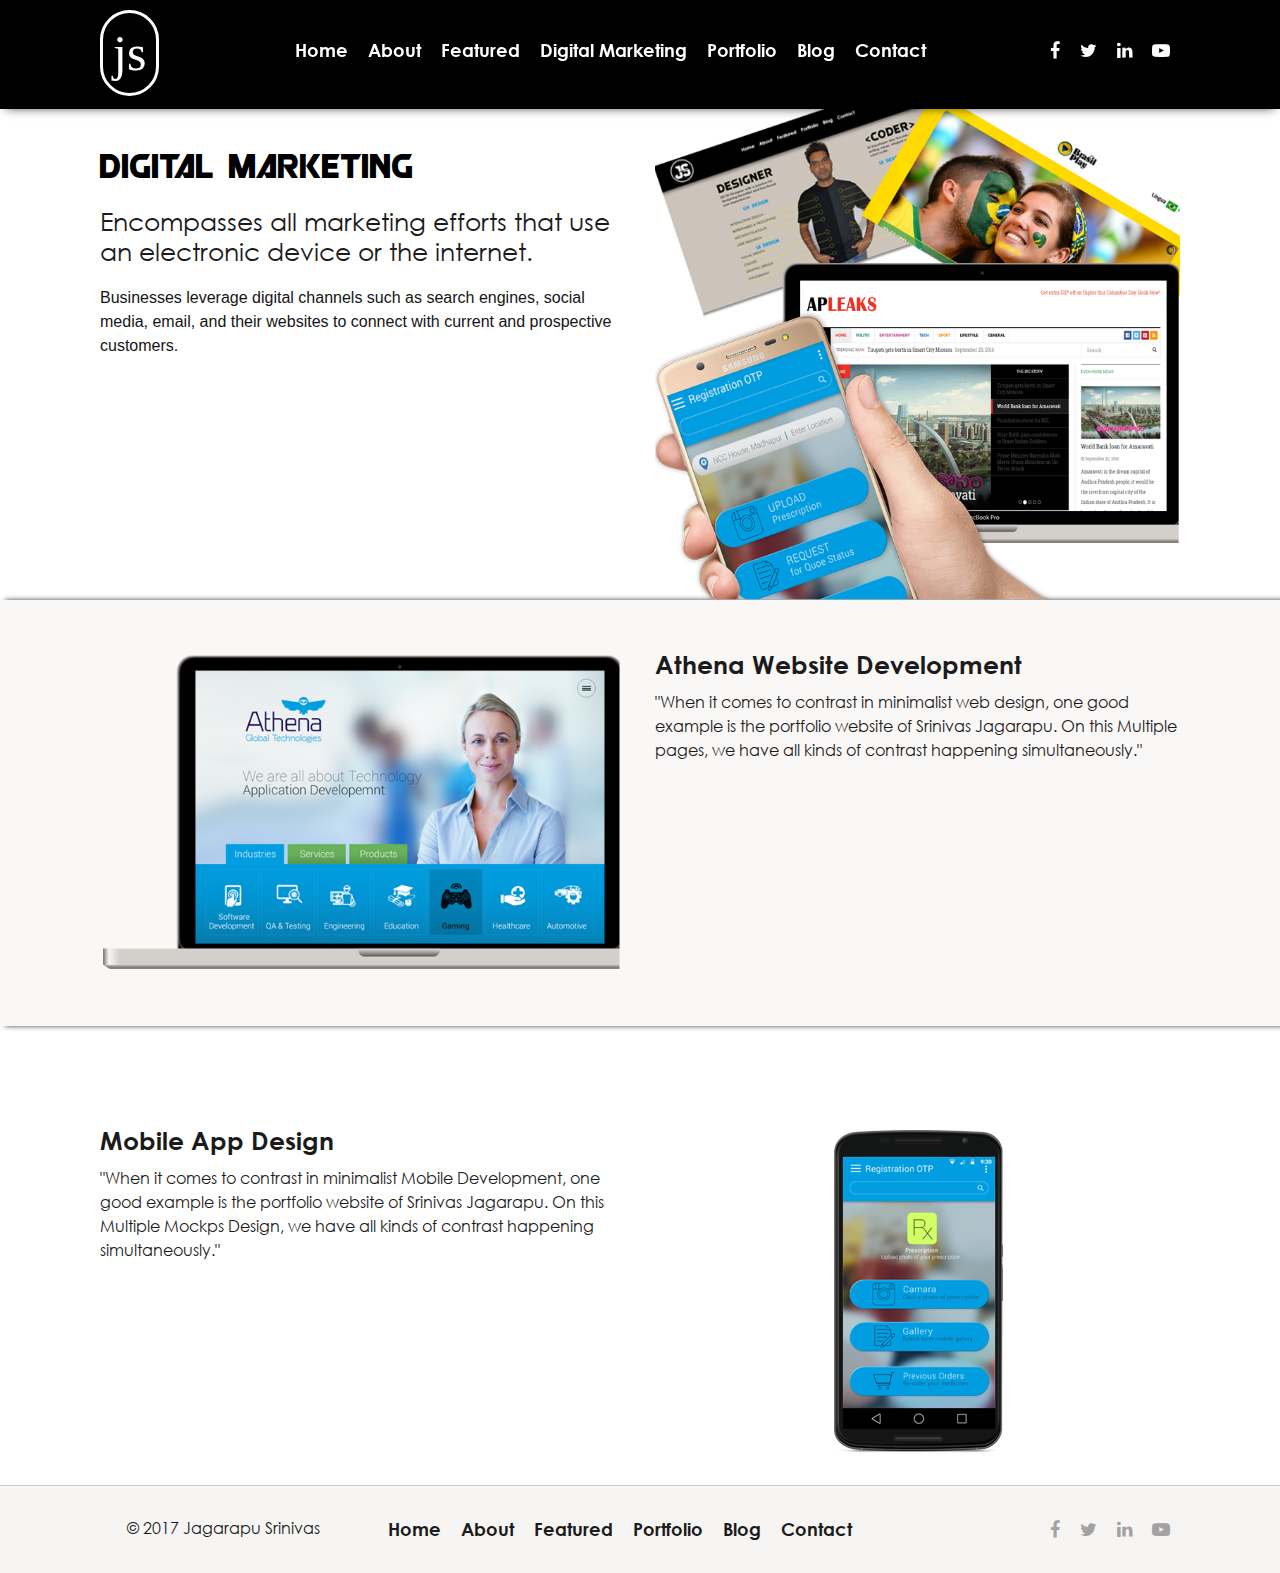
<file: digitalmarket.html>
<!doctype html>
<html>
  <head>
    <title>Digital Marketing Vizag | SEO Vizag | SMO Vizag | Jagarapu Srinivas</title>
    <!-- Required meta tags -->
    <meta charset="utf-8">
    <meta http-equiv="X-UA-Compatible" content="IE=edge">
    <meta name="viewport" content="width=device-width, initial-scale=1">

    <!-- Bootstrap CSS -->
    <link rel="stylesheet" href="css/bootstrap.min.css"/>
    <link rel="stylesheet" href="css/font-awesome.min.css"/>
    <!--End Bootstrap CSS-->
    <!--Custome CSS-->
    <link rel="stylesheet" href="css/style.css"/>
    <!--End Custome CSS-->
    <!--JQuery Main-->
    <script src="js/jquery-3.2.1.slim.min.js"></script>
    <!--End JQuery-->
    <!--Fixed Header Animation-->
    <script src="js/fixedheader.js"></script>
      <script>
    function init() {
        window.addEventListener('scroll', function(e){
            var distanceY = window.pageYOffset || document.documentElement.scrollTop,
                shrinkOn = 300,
                header = document.querySelector("header");
            if (distanceY > shrinkOn) {
                classie.add(header,"smaller");
            } else {
                if (classie.has(header,"smaller")) {
                    classie.remove(header,"smaller");
                }
            }
        });
    }
    window.onload = init();
</script>
    <!--End Header Animation-->
    <!--Scroll Top-->
     <script type="text/javascript">
			$(document).ready(function(){ 
			
			$(window).scroll(function(){
				if ($(this).scrollTop() > 100) {
					$('.scrollup').fadeIn();
				} else {
					$('.scrollup').fadeOut();
				}
			}); 
			
			$('.scrollup').click(function(){
				$("html, body").animate({ scrollTop: 0 }, 600);
				return false;
			});
 
		});
		</script>
    <!--End Scroll Top-->
  </head>
  <body>
    <!--Header Section-->
     <header>
      <div class="container clearfix">
       <!--Logo Section-->
       <div class="col-lg-2 col-md-2 col-sm-2 col-xs-6 float">
         <a href="#"><div class="logo">
         <h1>js</h1>
          </div></a>
       </div>
       <!--End Logo-->
       <!--Navigation Section-->
       <div class="col-lg-8 col-md-8 col-sm-8 col-xs-6 float">
         <nav>
           <ul class="deskmenu">
            <li><a href="home.html">Home</a></li>
            <li><a href="about.html">About</a></li>
            <li><a href="featured.html">Featured</a></li>
            <li><a href="digitalmarket.html">Digital Marketing</a></li>
            <li><a href="portfolio.html">Portfolio</a></li>
            <li><a href="blog.html">Blog</a></li>
            <li><a href="contact.html">Contact</a></li>
           </ul>
         </nav>
         <div class="togglemenu">
             <a href="#menu" id="toggle"><span></span></a>
               <div id="menu">
                 <ul>
                    <li><a href="home.html">Home</a></li>
                    <li><a href="about.html">About</a></li>
                    <li><a href="featured.html">Featured</a></li>
                    <li><a href="digitalmarket.html">Digital Marketing</a></li>
                    <li><a href="portfolio.html">Portfolio</a></li>
                    <li><a href="blog.html">Blog</a></li>
                    <li><a href="contact.html">Contact</a></li>
                  </ul>
           </div>
         </div>
       </div>
       <!--End Navigation-->
       <!--Socail Section-->
       <div class="col-lg-2 col-md-2 col-sm-2 float">
          <ul class="social">
            <li><a href="#"><i class="fa fa-facebook" aria-hidden="true"></i></a></li>
            <li><a href="#"><i class="fa fa-twitter" aria-hidden="true"></i></a></li>
            <li><a href="#"><i class="fa fa-linkedin" aria-hidden="true"></i></a></li>
            <li><a href="#"><i class="fa fa-youtube-play" aria-hidden="true"></i></a></li>
            </ul>
       </div>
       <!--End Social-->
      </div>
     </header>
    <!--End Header Section-->
    <!--Banner Slider Start-->
       <div class="bannerTop">
        <div class="bannermain">
          <div class="slider">
           <div class="slide_viewer">
             <div class="slide_group">             
              <div class="container">
              <div class="col-lg-6 col-md-6 col-sm-6 bannerL bannerslideT clearfix">
               <h1>Digital Marketing</h1>
               <h2 class="bannerTxt">Encompasses all marketing efforts that use an electronic device or the internet.</h2>
               <p class="bannerTxt">Businesses leverage digital channels such as search engines, social media, email, and their websites to connect with current and prospective customers.</p>
             </div>
             <div class="col-lg-6 col-md-6 col-sm-6 bannerL clearfix"><img src="images/slide3.png" class="img-fluid"/></div>
           </div>         
    </div>
  </div>
 </div>
</div>
</div>
 <!--End Banner Slider--> 
   <!--Content Section-->
       <div class="contentTop">
         <div class="contentmain">
          <div class="container clearfix">
            <div class="col-lg-6 col-md-6 col-sm-6 float"><img src="images/feature-d.png" class="img-fluid" alt="Feature Project"/></div>
            <div class="col-lg-6 col-md-6 col-sm-6 float">
              <div class="featureL">
               <h4>Athena Website Development</h4>
               <p>"When it comes to contrast in minimalist web design, one good example is the portfolio website of Srinivas Jagarapu. On this Multiple pages, we have all kinds of contrast happening simultaneously."</p>
              </div>
            </div>
          </div>
         </div>
         <div class="randommain">
          <div class="container clearfix">
            <div class="col-lg-6 col-md-6 col-sm-6 float">
              <div class="featureL">
                <h4>Mobile App Design</h4>
                <p>"When it comes to contrast in minimalist Mobile Development, one good example is the portfolio website of Srinivas Jagarapu. On this Multiple Mockps Design, we have all kinds of contrast happening simultaneously."</p>
              </div>
            </div>
            <div class="col-lg-6 col-md-6 col-sm-6 float">
             <div class="featureM"><img src="images/feature-m.png" class="img-fluid" alt="Mobile App Design"/></div>
            </div>
          </div>
        </div>
        
       </div>
    <!--End Content-->
    <!--Footer Start -->
    <div class="footerTop">
     <div class="container">
       <div class="col-lg-3 col-md-3 col-sm-3 float">
         <div class="copyF"><p>© 2017 Jagarapu Srinivas</p></div>
       </div>
       <div class="col-lg-6 col-md-6 col-sm-6 float">
         <div class="footerM">
           <ul>
             <li><a href="home.html">Home</a></li>
             <li><a href="about.html">About</a></li>
             <li><a href="featured.html">Featured</a></li>
             <li><a href="portfolio.html">Portfolio</a></li>
             <li><a href="blog.html">Blog</a></li>
             <li><a href="contact.html">Contact</a></li>
           </ul>
         </div>
       </div>
       <div class="col-lg-3 col-md-3 col-sm-3 float">
         <div class="footerR">
           <ul>
            <li><a href="#"><i class="fa fa-facebook" aria-hidden="true"></i></a></li>
            <li><a href="#"><i class="fa fa-twitter" aria-hidden="true"></i></a></li>
            <li><a href="#"><i class="fa fa-linkedin" aria-hidden="true"></i></a></li>
            <li><a href="#"><i class="fa fa-youtube-play" aria-hidden="true"></i></a></li>
            </ul>
         </div>
       </div>
       <div class="cleras"></div>
     </div>
     <a href="#" class="scrollup" style="display: none;">Scroll</a>
    </div>
    <!--End Footer-->
    <!-- Optional JavaScript -->
    <!-- then Popper.js, then Bootstrap JS -->
    <script src="js/popper.min.js"></script>
    <script src="js/bootstrap.min.js"></script>
    <!--End Bootstrap JS-->
    <!--Toggle Nav-->
    <script  src="js/togglenav.js"></script>
    <!--End Toggle Nav-->
    <!--Banner Slider-->
    <script src="https://ajax.googleapis.com/ajax/libs/jquery/2.1.3/jquery.min.js"></script>
    <script  src="js/bannerslider.js"></script>
    <!--End Banner Slider-->
  </body>
</html>
</file>
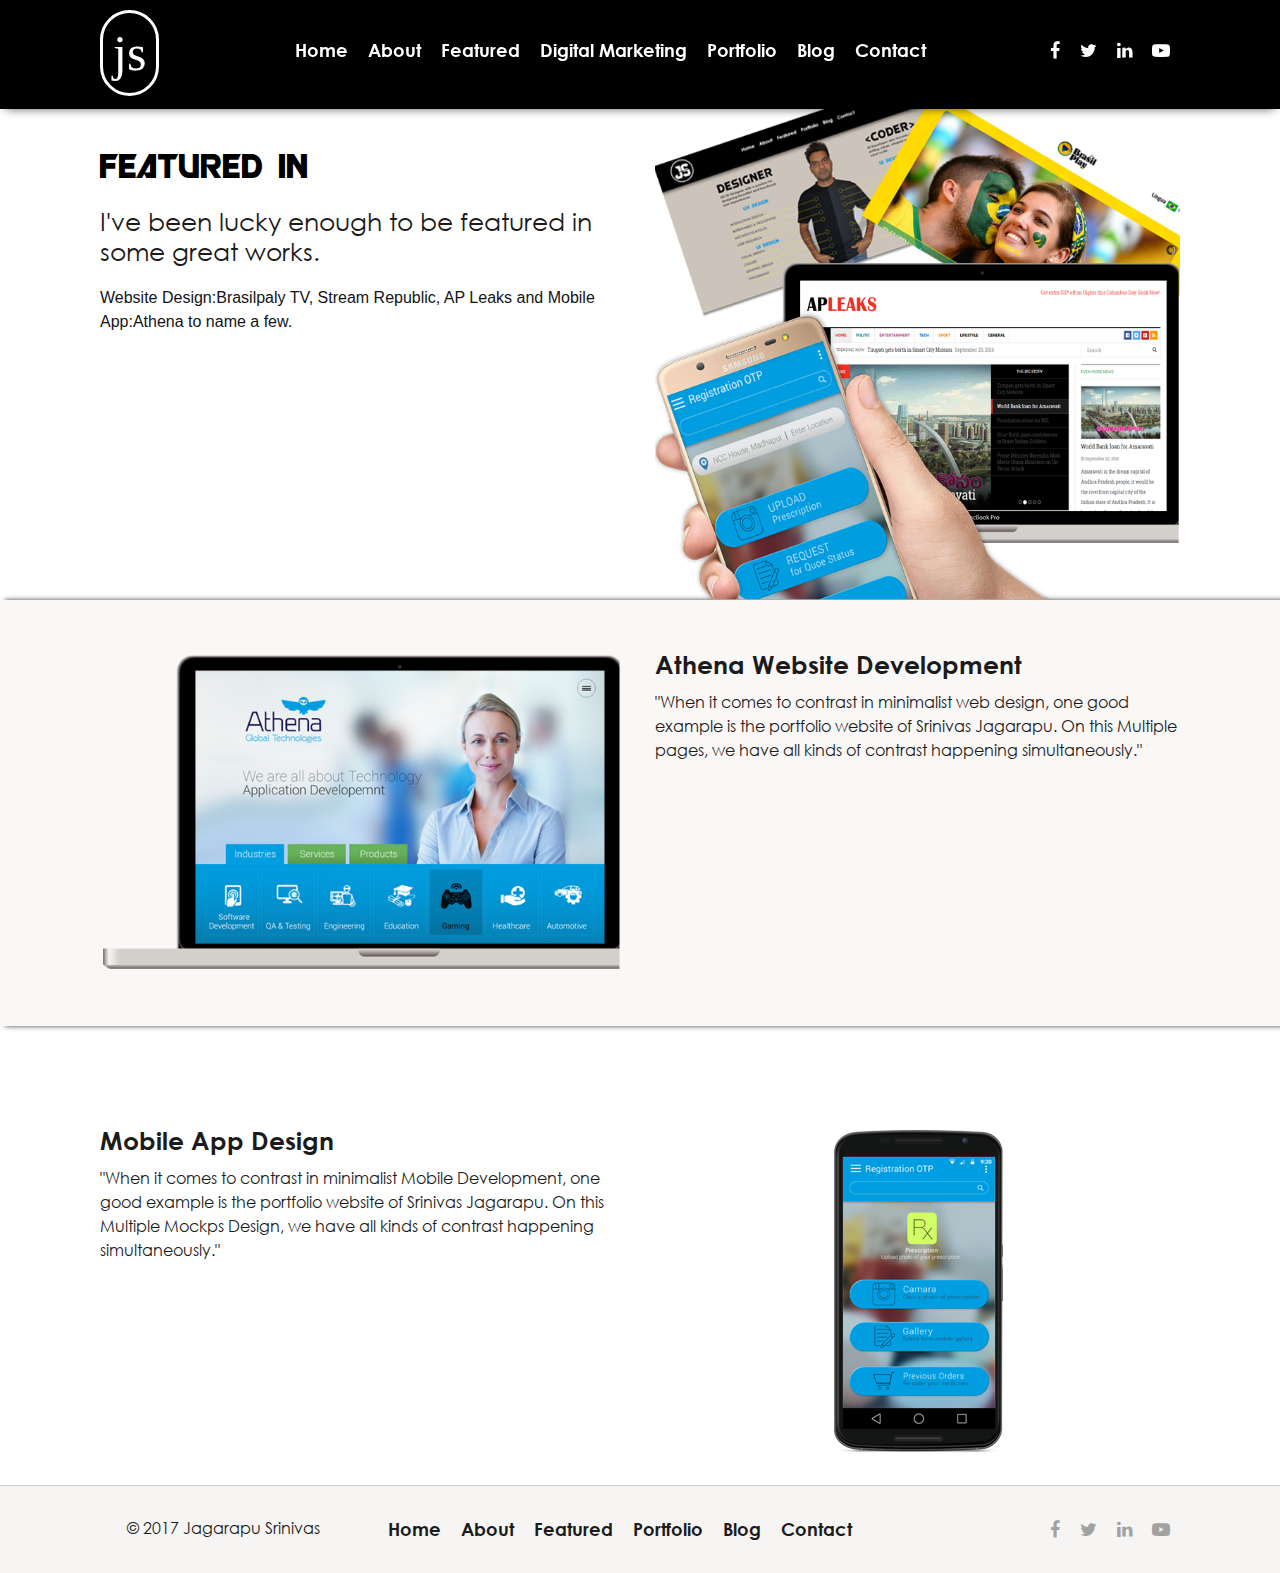
<file: featured.html>
<!doctype html>
<html>
  <head>
    <title>UI Designer | UX Designer | UI Developer | Jagarapu Srinivas</title>
    <!-- Required meta tags -->
    <meta charset="utf-8">
    <meta http-equiv="X-UA-Compatible" content="IE=edge">
    <meta name="viewport" content="width=device-width, initial-scale=1">

    <!-- Bootstrap CSS -->
    <link rel="stylesheet" href="css/bootstrap.min.css"/>
    <link rel="stylesheet" href="css/font-awesome.min.css"/>
    <!--End Bootstrap CSS-->
    <!--Custome CSS-->
    <link rel="stylesheet" href="css/style.css"/>
    <!--End Custome CSS-->
    <!--JQuery Main-->
    <script src="js/jquery-3.2.1.slim.min.js"></script>
    <!--End JQuery-->
    <!--Fixed Header Animation-->
    <script src="js/fixedheader.js"></script>
      <script>
    function init() {
        window.addEventListener('scroll', function(e){
            var distanceY = window.pageYOffset || document.documentElement.scrollTop,
                shrinkOn = 300,
                header = document.querySelector("header");
            if (distanceY > shrinkOn) {
                classie.add(header,"smaller");
            } else {
                if (classie.has(header,"smaller")) {
                    classie.remove(header,"smaller");
                }
            }
        });
    }
    window.onload = init();
</script>
    <!--End Header Animation-->
    <!--Scroll Top-->
     <script type="text/javascript">
			$(document).ready(function(){ 
			
			$(window).scroll(function(){
				if ($(this).scrollTop() > 100) {
					$('.scrollup').fadeIn();
				} else {
					$('.scrollup').fadeOut();
				}
			}); 
			
			$('.scrollup').click(function(){
				$("html, body").animate({ scrollTop: 0 }, 600);
				return false;
			});
 
		});
		</script>
    <!--End Scroll Top-->
  </head>
  <body>
    <!--Header Section-->
     <header>
      <div class="container clearfix">
       <!--Logo Section-->
       <div class="col-lg-2 col-md-2 col-sm-2 col-xs-6 float">
         <a href="#"><div class="logo">
         <h1>js</h1>
          </div></a>
       </div>
       <!--End Logo-->
       <!--Navigation Section-->
       <div class="col-lg-8 col-md-8 col-sm-8 col-xs-6 float">
         <nav>
           <ul class="deskmenu">
            <li><a href="home.html">Home</a></li>
            <li><a href="about.html">About</a></li>
            <li><a href="featured.html">Featured</a></li>
            <li><a href="digitalmarket.html">Digital Marketing</a></li>
            <li><a href="portfolio.html">Portfolio</a></li>
            <li><a href="blog.html">Blog</a></li>
            <li><a href="contact.html">Contact</a></li>
           </ul>
         </nav>
         <div class="togglemenu">
             <a href="#menu" id="toggle"><span></span></a>
               <div id="menu">
                 <ul>
                    <li><a href="home.html">Home</a></li>
                    <li><a href="about.html">About</a></li>
                    <li><a href="featured.html">Featured</a></li>
                    <li><a href="digitalmarket.html">Digital Marketing</a></li>
                    <li><a href="portfolio.html">Portfolio</a></li>
                    <li><a href="blog.html">Blog</a></li>
                    <li><a href="contact.html">Contact</a></li>
                  </ul>
           </div>
         </div>
       </div>
       <!--End Navigation-->
       <!--Socail Section-->
       <div class="col-lg-2 col-md-2 col-sm-2 float">
          <ul class="social">
            <li><a href="#"><i class="fa fa-facebook" aria-hidden="true"></i></a></li>
            <li><a href="#"><i class="fa fa-twitter" aria-hidden="true"></i></a></li>
            <li><a href="#"><i class="fa fa-linkedin" aria-hidden="true"></i></a></li>
            <li><a href="#"><i class="fa fa-youtube-play" aria-hidden="true"></i></a></li>
            </ul>
       </div>
       <!--End Social-->
      </div>
     </header>
    <!--End Header Section-->
    <!--Banner Slider Start-->
       <div class="bannerTop">
        <div class="bannermain">
          <div class="slider">
           <div class="slide_viewer">
             <div class="slide_group">             
              <div class="container">
              <div class="col-lg-6 col-md-6 col-sm-6 bannerL bannerslideT clearfix">
               <h1>Featured in</h1>
               <h2 class="bannerTxt">I've been lucky enough to be featured in some great works.</h2>
               <p class="bannerTxt">Website Design:Brasilpaly TV, Stream Republic, AP Leaks and Mobile App:Athena to name a few.</p>
             </div>
             <div class="col-lg-6 col-md-6 col-sm-6 bannerL clearfix"><img src="images/slide3.png" class="img-fluid"/></div>
           </div>         
    </div>
  </div>
 </div>
</div>
</div>
 <!--End Banner Slider--> 
   <!--Content Section-->
       <div class="contentTop">
         <div class="contentmain">
          <div class="container clearfix">
            <div class="col-lg-6 col-md-6 col-sm-6 float"><img src="images/feature-d.png" class="img-fluid" alt="Feature Project"/></div>
            <div class="col-lg-6 col-md-6 col-sm-6 float">
              <div class="featureL">
               <h4>Athena Website Development</h4>
               <p>"When it comes to contrast in minimalist web design, one good example is the portfolio website of Srinivas Jagarapu. On this Multiple pages, we have all kinds of contrast happening simultaneously."</p>
              </div>
            </div>
          </div>
         </div>
         <div class="randommain">
          <div class="container clearfix">
            <div class="col-lg-6 col-md-6 col-sm-6 float">
              <div class="featureL">
                <h4>Mobile App Design</h4>
                <p>"When it comes to contrast in minimalist Mobile Development, one good example is the portfolio website of Srinivas Jagarapu. On this Multiple Mockps Design, we have all kinds of contrast happening simultaneously."</p>
              </div>
            </div>
            <div class="col-lg-6 col-md-6 col-sm-6 float">
             <div class="featureM"><img src="images/feature-m.png" class="img-fluid" alt="Mobile App Design"/></div>
            </div>
          </div>
        </div>
        
       </div>
    <!--End Content-->
    <!--Footer Start -->
    <div class="footerTop">
     <div class="container">
       <div class="col-lg-3 col-md-3 col-sm-3 float">
         <div class="copyF"><p>© 2017 Jagarapu Srinivas</p></div>
       </div>
       <div class="col-lg-6 col-md-6 col-sm-6 float">
         <div class="footerM">
           <ul>
             <li><a href="home.html">Home</a></li>
             <li><a href="about.html">About</a></li>
             <li><a href="featured.html">Featured</a></li>
             <li><a href="portfolio.html">Portfolio</a></li>
             <li><a href="blog.html">Blog</a></li>
             <li><a href="contact.html">Contact</a></li>
           </ul>
         </div>
       </div>
       <div class="col-lg-3 col-md-3 col-sm-3 float">
         <div class="footerR">
           <ul>
            <li><a href="#"><i class="fa fa-facebook" aria-hidden="true"></i></a></li>
            <li><a href="#"><i class="fa fa-twitter" aria-hidden="true"></i></a></li>
            <li><a href="#"><i class="fa fa-linkedin" aria-hidden="true"></i></a></li>
            <li><a href="#"><i class="fa fa-youtube-play" aria-hidden="true"></i></a></li>
            </ul>
         </div>
       </div>
       <div class="cleras"></div>
     </div>
     <a href="#" class="scrollup" style="display: none;">Scroll</a>
    </div>
    <!--End Footer-->
    <!-- Optional JavaScript -->
    <!-- then Popper.js, then Bootstrap JS -->
    <script src="js/popper.min.js"></script>
    <script src="js/bootstrap.min.js"></script>
    <!--End Bootstrap JS-->
    <!--Toggle Nav-->
    <script  src="js/togglenav.js"></script>
    <!--End Toggle Nav-->
    <!--Banner Slider-->
    <script src="https://ajax.googleapis.com/ajax/libs/jquery/2.1.3/jquery.min.js"></script>
    <script  src="js/bannerslider.js"></script>
    <!--End Banner Slider-->
  </body>
</html>
</file>
<file: css/blogstyle.css>
.bloghead{
	}
.bloghead h1{
	font-family:"GOTHICB";
	font-size:35px;
	text-transform:uppercase;
	color:#1b1b1b;
	border-bottom:1px solid #1b1b1b;
	
	}
.bloginnerMain{
	margin-top:40px;
	padding:0px 0px 0px 5px;
	}
.blog-classic {
    margin-bottom:30px;
    border-bottom: 1px solid #efefef;
	padding-bottom:40px;
}
.datepost{
	background:#1b1b1b;
	padding:10px 0px;
	text-align:center;
	}
.date{
	color:#ffffff;
	font-size:30px;
	font-family:"GOTHICB";
	}
.mnty{
	color:#ffffff;
	font-family:"GOTHIC";
	font-size:16px;
	}
.post-img{
	margin-bottom:10px;
	}
.post-box-bg h4{
	font-family:"GOTHICB";
	font-size:20px;
	color:#1b1b1b;
	margin-bottom:10px;
	}
.post-meta{
	margin-bottom:20px;
    padding: 0;
    list-style: none;
	}
.post-meta li {
    display: inline-block;
    margin-right: 10px;
    text-transform: uppercase;
    color: #a7a7a7;
    font-size: 12px;
}
.post-meta li i {
    padding-right: 10px;
}
.post-meta li a {
    margin-right: 5px;
    color: #a7a7a7;
	text-decoration:none;
}
.post-box-bg p{
	font-family:"GOTHIC";
	font-size:16px;
	text-align:justify;
	color:#1b1b1b;
	margin-bottom:10px;
	padding-right:10px;
	}
.post-read a{
	font-family:"GOTHIC";
	font-size:16px;
	color:#ffffff;
	margin-top:10px;
	}
/*Pagination*/
.pagination li{
	background:#f8f8f8;
	border:1px solid #d0cbcb;
	margin-right:5px;
	line-height:30px;
	padding:0px 10px;
	display:inline-block;

	}
.pagination li.active{
	background:#1b1b1b;
	}
.pagination li.active a{
	color:#fff;
	}
.pagination li a{
	color:#1b1b1b;
	text-decoration:none;
	}
/*End Pagenation*/
.post-rt-main{
	padding:0px;
	margin:0px;
	width:100%;
	bor der-bottom:1px solid #a7a7a7;
	}
.widget{
	display:inline-block;
	width:100%;
	margin-bottom:30px;
	}
.search-row {
    position: relative;
	width:100%;
}
.search-btn {
    position: absolute;
    top: 50%;
    right: 1px;
    overflow: hidden;
    width: 40px;
    height: 40px;
    margin-top: -20px;
    color: #ccc;
    border: none;
    outline: none;
    background: transparent;
    font-size: 14px;
    line-height: 36px;
}
input[type="text"] {
    wi dth:100% !important;
    
}
.heading-border-bottom {
    padding-bottom: 20px;
    border-bottom: 1px solid #e2e2e2;
}
.heading-title-alt {
    margin-bottom: 20px;
}
.text-left {
    text-align: left;
}
.text-left h6{
	font-size:20px;
	color:#1b1b1b;
	font-family:"GOTHICB";
	text-transform:uppercase;
	}
.widget-latest-post, .widget-category, .widget-comments {
    padding: 0;
    list-style: none;
}
.widget-latest-post li, .widget-category li, .widget-comments li {
    float: left;
    width: 100%;
    margin-bottom: 30px;
}
.widget-latest-post .thumb {
    float: left;
    width: 75px;
    height: auto;
    margin-right: 20px;
}
.widget-latest-post .w-desk {
    display: inherit;
    overflow: hidden;
    color: #9b9a9a;
	font-size:12px;
}
.widget-latest-post .w-desk a  {
    display: block;
    color: #333;
    font-size:12px;
	font-family:"GOTHIC";
}
.widget-category li a{
	display: inherit;
    overflow: hidden;
    color: #9b9a9a;
	font-size:16px;
	font-family:"GOTHIC";
	text-decoration:none;
	text-transform:uppercase;
	}
.widget-category li a:hover{
	color:#1b1b1b;
	}
@media screen and (max-width: 660px){
	.pagination li{
		margin:0px;
		}
		.post-rt-main{
			margin-top:30px;
			}
	}
</file>
<file: css/style.css>
@charset "utf-8";
/* CSS Document */

@font-face{
	src:url(../fonts/Justo St.ttf);
	font-family:"Justo St";
	}	
@font-face{
	src:url(../fonts/fontawesome-webfont.ttf);
	font-family:"fontawesome-webfont";
	}
@font-face{
	src:url(../fonts/FontAwesome.otf);
	font-family:"FontAwesome";
	}
@font-face{
	src:url(../fonts/GOTHIC.TTF);
	font-family:"GOTHIC";
	}
@font-face{
	src:url(../fonts/GOTHICB.TTF);
	font-family:"GOTHICB";
	}
@font-face{
	src:url(../fonts/GOTHICBI.TTF);
	font-family:"GOTHICBI";
	}
@font-face{
	src:url(../fonts/GOTHICI.TTF);
	font-family:"GOTHICI";
	}
@font-face{
	src:url(../fonts/ROBO.otf);
	font-family:"ROBO";
	}
*,body,html,div,p,ul,li,ol,a,img,h1,h2,h3,h4,h5,h6,figure{ padding:0px; margin:0px;}
.cleras{ clear:both;}
.float{ float:left;}
header {
    width: 100%;
	position:fixed;
    top: 0;
    left: 0;
    z-index: 999;
    background-color: #000000;
    -webkit-transition: height 0.3s;
    -moz-transition: height 0.3s;
    -ms-transition: height 0.3s;
    -o-transition: height 0.3s;
    transition: height 0.3s;
	-webkit-box-shadow: 0px 5px 10px -6px rgba(0,0,0,0.75);
    -moz-box-shadow: 0px 5px 10px -6px rgba(0,0,0,0.75);
	-o-box-shadow: 0px 5px 10px -6px rgba(0,0,0,0.75);
	-ms-box-shadow: 0px 5px 10px -6px rgba(0,0,0,0.75);
     box-shadow: 0px 5px 10px -6px rgba(0,0,0,0.75);
	 border-bottom:2px solid #000000;
}

 .logo {
    display: inline-block;
	border:3px solid #ffffff;
	margin:10px 0px;
    float: left;
    -webkit-transition: all 0.3s;
    -moz-transition: all 0.3s;
    -ms-transition: all 0.3s;
    -o-transition: all 0.3s;
    transition: all 0.3s;
	-webkit-border-radius: 100px 100px 100px 100px;
	-ms-border-radius: 100px 100px 100px 100px;
	-o-border-radius: 100px 100px 100px 100px;
	-moz-border-radius: 100px 100px 100px 100px;
     border-radius: 100px 100px 100px 100px;
}
 .logo:hover{
	 color:#fff;
	 opacity:0.7;
	 }
.logo h1{
	font-family: "Justo St";
    font-size:50px;
	padding:10px;
    color:#fff;
	}

header nav {
    display: inline-block;
}
header nav ul, header ul{ 
   padding:0px;
   margin:0px;
}
.social{
	float:right !important;
	}
header nav ul li, .social li{
	list-style-type:none;
	float:left;
	}
header nav a, .social li a {
    color: #fff;
    font-size: 18px;
    -webkit-transition: all 0.3s;
    -moz-transition: all 0.3s;
    -ms-transition: all 0.3s;
    -o-transition: all 0.3s;
    transition: all 0.3s;
	text-align:center;
	line-height:100px;
	padding:5px;
	margin:5px;
	text-decoration:none;
	font-family:"GOTHICB";
}
header nav a:hover {
    color:#fff;
	text-decoration:none;
	opacity:0.7;
}
.social li a:hover{
	color:#fff;
	opacity:0.7;
	}
.togglemenu{
	display:none;
	}
/* Slider Start */
.bannerL{
	float:left;
	}
.bannerTop{
	margin-top:100px;
	}
.bannermain{
	-webkit-box-shadow: 0px 10px 23px -6px rgba(0,0,0,0.75);
    -moz-box-shadow: 0px 10px 23px -6px rgba(0,0,0,0.75);
	-o-box-shadow: 0px 10px 23px -6px rgba(0,0,0,0.75);
	-ms-box-shadow: 0px 10px 23px -6px rgba(0,0,0,0.75);
     box-shadow: 0px 10px 23px -6px rgba(0,0,0,0.75);
	}
.aboutB{
	background:url(../images/slide2.jpg) no-repeat; 
	background-size:cover;
	}
.portfolioB{
	background:url(../images/slide4.jpg) no-repeat; 
	background-size:cover;
	}
.slider {
  margin: 0 auto;
  max-width:100%;
}

.slide_viewer {
  height:500px;
  overflow: hidden;
  position: relative;
}

.slide_group {
  height: 100%;
  position: relative;
  width: 100%;
}

.slide {
  display: none;
  height: 100%;
  position: absolute;
  width: 100%;
  
}
.slide h1,.bannerslideT h1{
	font-family:"ROBO";
	color:#000000;
	font-size:30px;
	padding:50px 0px 20px 0px;
	}
.slide h2,.bannerslideT h2{
	font-family:"GOTHIC";
	font-size:25px;
	color:#1b1b1b;
	padding:0px 0px 20px 0px;
	}
.slide p,.bannerslideT p{
	color:#141416;
	font-size:16px;
	}
.slide:first-child {
  display: block;
}

.slide:nth-of-type(1) {
	background:url(../images/slide1.jpg) no-repeat; background-size:cover;
	
}

.slide:nth-of-type(2) {
  background:url(../images/slide2.jpg) no-repeat; background-size:cover;
}

.slide:nth-of-type(3) {
  background: #fcfbfb;
}

.slide:nth-of-type(4) {
   background:url(../images/slide4.jpg) no-repeat; background-size:cover;
}
.slide:nth-of-type(5) {
  background:#efedec;
}


.slide_buttons {
  left: 0;
  position: absolute;
  right: 0;
  text-align: center;
}

a.slide_btn {
  color: #474544;
  font-size: 42px;
  margin: 0 0.175em;
  -webkit-transition: all 0.4s ease-in-out;
  -moz-transition: all 0.4s ease-in-out;
  -ms-transition: all 0.4s ease-in-out;
  -o-transition: all 0.4s ease-in-out;
  transition: all 0.4s ease-in-out;
}

.slide_btn.active, .slide_btn:hover {
  color: #428CC6;
  cursor: pointer;
}

.directional_nav {
  height:50px;
  margin: 0 auto;
  max-width: 940px;
  position: relative;
  top: -340px;
}

.previous_btn {
  bo ttom: 0px;
  left: -150px;
  margin: auto;
  position: absolute;
  top: 50px;
}

.next_btn {
  b ottom: 0px;
  margin: auto;
  position: absolute;
  right: -150px;
  top: 50px;
}

.previous_btn, .next_btn {
	
  cursor: pointer;
  height: 40px;
  opacity: 0.5;
  -webkit-transition: opacity 0.4s ease-in-out;
  -moz-transition: opacity 0.4s ease-in-out;
  -ms-transition: opacity 0.4s ease-in-out;
  -o-transition: opacity 0.4s ease-in-out;
  transition: opacity 0.4s ease-in-out;
  width: 40px;
 
}

.previous_btn:hover, .next_btn:hover {
  opacity: 1;
}
.bface a{
	font-family:"GOTHIC";
	font-size:20px;
	color:#3b5998;
	text-decoration:none;
	}
.btwit a{
	font-family:"GOTHIC";
	font-size:20px;
	color:#00aced;
	text-decoration:none;
	}
.blink a{
	font-family:"GOTHIC";
	font-size:20px;
	color:#0077B5;
	text-decoration:none;
	}
.byoutub a{
	font-family:"GOTHIC";
	font-size:20px;
	color:#c4302b;
	text-decoration:none;
	}
.bface i,.btwit i,.blink i,.byoutub i{ 
    padding:0px 5px 0px 5px;
	  }
/* Slider End */
.websiteworkmain h3{
	width:100%;
	text-align:center; 
	border-bottom: 1px solid #000; 
	line-height:0.1em; 
	margin:50px 0px;
	font-family:"GOTHICB";
	font-size:18px;
	color:#312f2d;
	}
.websiteworkmain h3 span{
	background:#fff; 
	padding:0 10px;
	}
.boxmain{
	background:#f6f5f3;
	-webkit-box-shadow: 10px 10px 12px -6px rgba(0,0,0,0.75);
    -moz-box-shadow: 10px 10px 12px -6px rgba(0,0,0,0.75);
	-o-box-shadow: 10px 10px 12px -6px rgba(0,0,0,0.75);
	-ms-box-shadow: 10px 10px 12px -6px rgba(0,0,0,0.75);
     box-shadow: 10px 10px 12px -6px rgba(0,0,0,0.75);
	 border-radius: 10px 10px 10px 10px;
    -moz-border-radius: 10px 10px 10px 10px;
    -webkit-border-radius: 10px 10px 10px 10px;
	-ms-border-radius: 10px 10px 10px 10px;
	-o-border-radius: 10px 10px 10px 10px;
     border: 1px solid #d9d9d9;
	 padding:10px;
	}
/* Box Content Animation */
  .view {
   width:100%;
   height:100%;
   float: left;
   overflow: hidden;
   position: relative;
   text-align: center;
   -webkit-box-shadow: 1px 1px 2px #e6e6e6;
   -moz-box-shadow: 1px 1px 2px #e6e6e6;
   box-shadow: 1px 1px 2px #e6e6e6;
   cursor:pointer;
   background: #949292 url(../images/bgimg.jpg) no-repeat center center;
    border-radius: 10px 10px 10px 10px;
   -moz-border-radius: 10px 10px 10px 10px;
   -webkit-border-radius: 10px 10px 10px 10px;
   -ms-border-radius: 10px 10px 10px 10px;
   -o-border-radius: 10px 10px 10px 10px;
}

.view .mask,.view .content {
   width:100%;
   height:100%;
   position: absolute;
   overflow: hidden;
   top: 0;
   left: 0;
    border-radius: 10px 10px 10px 10px;
   -moz-border-radius: 10px 10px 10px 10px;
   -webkit-border-radius: 10px 10px 10px 10px;
   -ms-border-radius: 10px 10px 10px 10px;
   -o-border-radius: 10px 10px 10px 10px;
}
.view img {
   display: block;
   position: relative;
   border-radius: 10px 10px 10px 10px;
   -moz-border-radius: 10px 10px 10px 10px;
   -webkit-border-radius: 10px 10px 10px 10px;
   -ms-border-radius: 10px 10px 10px 10px;
   -o-border-radius: 10px 10px 10px 10px;
   width:100%;
}
.view h2 {
   text-transform: uppercase;
   color: #fff;
   text-align: center;
   position: relative;
   font-size: 16px;
   padding: 10px;
   background: rgba(0, 0, 0, 0.8);
   margin: 10px 0 0 0;
}
.view p {
   font-family: Georgia, serif;
   font-style: italic;
   font-size: 12px;
   position: relative;
   color: #fff;
   padding: 10px 20px 20px;
   text-align: center;
}
.view a.info {
   display: inline-block;
   text-decoration: none;
   padding: 7px 14px;
   background: #000;
   color: #fff;
   text-transform: uppercase;
   -webkit-box-shadow: 0 0 1px #000;
   -moz-box-shadow: 0 0 1px #000;
   box-shadow: 0 0 1px #000;
   font-size:12px;
}
.view a.info: hover {
   -webkit-box-shadow: 0 0 5px #000;
   -moz-box-shadow: 0 0 5px #000;
   box-shadow: 0 0 5px #000;
}
.view-tenth img {
   -webkit-transform: scaleY(1);
   -moz-transform: scaleY(1);
   -o-transform: scaleY(1);
   -ms-transform: scaleY(1);
   transform: scaleY(1);
   -webkit-transition: all 0.7s ease-in-out;
   -moz-transition: all 0.7s ease-in-out;
   -o-transition: all 0.7s ease-in-out;
   -ms-transition: all 0.7s ease-in-out;
   transition: all 0.7s ease-in-out;
}
.view-tenth .mask {
   background-color: rgba(255, 231, 179, 0.3);
   -webkit-transition: all 0.5s linear;
   -moz-transition: all 0.5s linear;
   -o-transition: all 0.5s linear;
   -ms-transition: all 0.5s linear;
   transition: all 0.5s linear;
   -ms-filter: "progid: DXImageTransform.Microsoft.Alpha(Opacity=0)";
   filter: alpha(opacity=0);
   opacity: 0;
}
.view-tenth h2 {
   border-bottom: 1px solid rgba(0, 0, 0, 0.3);
   background: transparent;
   margin: 20px 40px 0px 40px;
   -webkit-transform: scale(0);
   -moz-transform: scale(0);
   -o-transform: scale(0);
   -ms-transform: scale(0);
   transform: scale(0);
   color: #333;
   -webkit-transition: all 0.5s linear;
   -moz-transition: all 0.5s linear;
   -o-transition: all 0.5s linear;
   -ms-transition: all 0.5s linear;
   transition: all 0.5s linear;
   -ms-filter: "progid: DXImageTransform.Microsoft.Alpha(Opacity=0)";
   filter: alpha(opacity=0);
   opacity: 0;
}
.view-tenth p {
   color: #333;
   -ms-filter: "progid: DXImageTransform.Microsoft.Alpha(Opacity=0)";
   filter: alpha(opacity=0);
   opacity: 0;
   -webkit-transform: scale(0);
   -moz-transform: scale(0);
   -o-transform: scale(0);
   -ms-transform: scale(0);
   transform: scale(0);
   -webkit-transition: all 0.5s linear;
   -moz-transition: all 0.5s linear;
   -o-transition: all 0.5s linear;
   -ms-transition: all 0.5s linear;
   transition: all 0.5s linear;
}
.view-tenth a.info {
   -ms-filter: "progid: DXImageTransform.Microsoft.Alpha(Opacity=0)";
   filter: alpha(opacity=0);
   opacity: 0;
   -webkit-transform: scale(0);
   -moz-transform: scale(0);
   -o-transform: scale(0);
   -ms-transform: scale(0);
   transform: scale(0);
   -webkit-transition: all 0.5s linear;
   -moz-transition: all 0.5s linear;
   -o-transition: all 0.5s linear;
   -ms-transition: all 0.5s linear;
   transition: all 0.5s linear;
}
.view-tenth:hover img {
   -webkit-transform: scale(10);
   -moz-transform: scale(10);
   -o-transform: scale(10);
   -ms-transform: scale(10);
   transform: scale(10);
   -ms-filter: "progid: DXImageTransform.Microsoft.Alpha(Opacity=0)";
   filter: alpha(opacity=0);
   opacity: 0;
}
.view-tenth:hover .mask {
   -ms-filter: "progid: DXImageTransform.Microsoft.Alpha(Opacity=100)";
   filter: alpha(opacity=100);
   opacity: 1;
}
.view-tenth:hover h2,.view-tenth:hover p,.view-tenth:hover a.info {
   -webkit-transform: scale(1);
   -moz-transform: scale(1);
   -o-transform: scale(1);
   -ms-transform: scale(1);
   transform: scale(1);
   -ms-filter: "progid: DXImageTransform.Microsoft.Alpha(Opacity=100)";
   filter: alpha(opacity=100);
   opacity: 1;
}				
/* End Animation */
.boxinnermain{
	margin:0px 0px 10px 0px;
	}
.boxinnerhead h4{
	font-family:"GOTHICB";
	font-size:16px;
	color:#1b1b1b;
	}
.boxinnerhead p{
	font-family:"GOTHIC";
	font-size:16px;
	color:#1b1b1b;
	}
/* Footer Start */
.footerTop{
	margin:30px 0px 0px 0px;
	background:#f6f5f3;
	border-top:#d0cbcb solid 1px;
	padding:30px 0px;
	text-align:center !important;
	}
.copyF p{
	font-family:"GOTHIC";
	font-size:16px;
	color:#1b1b1b;
	text-align:center;
	}

.footerR ul{
	margin:0px;
	padding:0px;
	float:right !important;
	text-align:center !important;
	}

.footerR ul li{
	list-style-type:none;
	float:left;
	}
.footerR ul li a{
	color:#a3a2a2;
	font-size:18px;
	-webkit-transition: all 0.3s;
    -moz-transition: all 0.3s;
    -ms-transition: all 0.3s;
    -o-transition: all 0.3s;
    transition: all 0.3s;
	text-align:center;
	text-decoration:none;
	font-family:"GOTHICB";
	padding:0px 10px 0px 10px;
	}
.footerR ul li a:hover{
	color:#1e1e1e;
	}
.footerM{
	text-align:center !important;
	}
.footerM ul{
	padding:0px;
	margin:0px;
	}
.footerM ul li{
	list-style-type:none;
	float:left;
	text-align:center;
	padding:0px 10px;
	font-family:"GOTHICB";
	font-size:18px;
	}
.footerM ul li a{
	text-decoration:none;
	color:#1b1b1b;
	}
.footerM ul li a:hover{
	opacity:0.7;
	}
/* End Footer */
.scrollup{
			width:40px;
			height:40px;			
			text-indent:-9999px;
			opacity:0.3;
			position:fixed;
			bottom:50px;
			right:100px;
			display:none;			
			background: url(../images/icon_top.png) no-repeat;
		}
/* About Us */
.contentmain{
	background:#faf7f7;
	padding:50px 0px;
	-webkit-box-shadow: 5px 0px 5px 0px rgba(0,0,0,0.75);
    -moz-box-shadow: 5px 0px 5px 0px rgba(0,0,0,0.75);
	-ms-box-shadow: 5px 0px 5px 0px rgba(0,0,0,0.75);
	-o-box-shadow: 5px 0px 5px 0px rgba(0,0,0,0.75);
    box-shadow: 5px 0px 5px 0px rgba(0,0,0,0.75);
	}
.designpartH h4, .coderpartH h4{
	padding:20px 0px;
	font-family:"GOTHICB";
	font-size:25px;
	color:#1b1b1b;
	}
.designpartH ul, .coderpartH ul{
	padding:0px;
	margin:0px;
	}
.designpartH ul li, .coderpartH ul li{
	list-style-type:none;
	padding:10px 0px;
	font-family:"GOTHIC";
	font-size:16px;
	color:#1b1b1b;
	}
.coderpartH, .designpartH{
	text-align:center;
	
	}
.randommain{
	padding:100px 0px 0px 0px;
	}
.techskillmain{
	background:#f7fbfc;
	padding:50px 0px;
	-webkit-box-shadow: 5px 0px 5px 0px rgba(0,0,0,0.75);
    -moz-box-shadow: 5px 0px 5px 0px rgba(0,0,0,0.75);
	-ms-box-shadow: 5px 0px 5px 0px rgba(0,0,0,0.75);
	-o-box-shadow: 5px 0px 5px 0px rgba(0,0,0,0.75);
    box-shadow: 5px 0px 5px 0px rgba(0,0,0,0.75);
	}
.techskillmain h4{
	font-family:"GOTHICB";
	font-size:25px;
	color:#1b1b1b;
	padding:20px 0px;
	}

/* End About */


/*Feature*/
.featureM{
	text-align:center;
	}
.featureL{
	text-align:left;
	}
.featureL h4{
	font-family:"GOTHICB";
	font-size:25px;
	color:#1b1b1b;
	}
.featureL p{
	padding:10px 0px;
	font-family:"GOTHIC";
	font-size:16px;
	color:#1b1b1b;
	}
/*End Feature*/

/*Portfolio*/
.pageTab{
	margin:30px 0px;
	border-top:1px solid #1b1b1b;
	border-bottom:1px solid #1b1b1b;
	
	}
.pageTab ul{
	padding:0px;
	margin:0px;
	text-align:center;	
	}
.pageTab ul li{
	list-style-type:none;
	float:left;
	padding:10px;
	}
.pageTab ul li span{
	padding:0px 10px 0px 0px;
	font-family:"GOTHIC";
	font-size:16px;
	color:#f79115;
	}
.pageTab ul li span.active{
	font-weight:bold;
	}
 .pageG{
	 margin:0px 0px 30px 0px;
	 }
/*End Portfolio*/

/*Contact*/
 .formmain h4{
	font-family:"GOTHICB";
	font-size:25px;
	color:#1b1b1b;
	 }
.formmain label{
	font-family:"GOTHIC";
	font-size:16px;
	color:#1b1b1b;
	}
/*End Comtact*/
@media screen and (max-width: 1920px) {
      
     }
@media screen and (max-width: 1280px) {
		
		
     
     }
@media screen and (max-width: 1024px) {
	.deskmenu{
		display:none;
		}
     .togglemenu{
	   display:block;
	   width:100%;
	}
     
	 #toggle {
      display: block;
      width: 28px;
      height: 30px;
     margin: 30px auto 10px;
	 }

#toggle span:after,
#toggle span:before {
  content: "";
  position: absolute;
  left: 0;
  top: -9px;
}
#toggle span:after{
  top: 9px;
}
#toggle span {
  position: relative;
  display: block;
}

#toggle span,
#toggle span:after,
#toggle span:before {
  width: 100%;
  height: 5px;
  background-color: #fff;
  transition: all 0.3s;
  backface-visibility: hidden;
  border-radius: 2px;
}

/* on activation */
#toggle.on span {
  background-color: transparent;
}
#toggle.on span:before {
  transform: rotate(45deg) translate(5px, 5px);
}
#toggle.on span:after {
  transform: rotate(-45deg) translate(7px, -8px);
}
#toggle.on + #menu {
  opacity: 1;
  visibility: visible;
}

/* menu appearance*/
#menu {
  position:absolute;
  color: #ffffff;
  width:100%;
  font-family:"GOTHICB";
  font-size:18px;
  text-align: center;
  border-radius: 4px;
  background:#000;
  box-shadow: 0 1px 8px rgba(0,0,0,0.05);
  /* just for this demo */
  opacity: 0;
  transition: opacity .4s;
  top:100px;
  z-index:99;
}

#menu ul{
	padding:0px;
	margin:0px;
	}
#menu ul li{
	list-style-type:none;
	padding:5px;
	}
#menu ul li a{
	text-decoration:none;
	color:#ffffff;	
	}

#menu ul li:hover{
	background:#141416;
	}
.slide:nth-of-type(1) {
	background:url(../images/slide1024.jpg) no-repeat; background-size:cover;
	
}
     }
@media screen and (max-width: 980px) {
	
	
     }
@media screen and (max-width: 800px) {
	
     
     }
@media screen and (max-width: 768px) {
	 .previous_btn {
    left: 50px;
  }
  .next_btn {
    right: 50px;
  }
   
   .slide:nth-of-type(1) {
	background:url(../images/slide768.jpg) no-repeat; background-size:cover;
	} 
	
     }
@media screen and (max-width: 660px) {
	.float{ float:none;}
	.social{
		display:none;
		}
	 #toggle {
        display: block;
        width: 28px;
        position:absolute;
	    right:0px;
	 }
	  svg{
		width:30px;
		height:30px;
		}
	 .previous_btn {
    left:0px;
	top:100px;
  }
  .next_btn {
    right:0px;
	top:100px;
  }
  .bannerTxt{
	  display:none;
	  }
   .boxmain{
	   margin-bottom:10px;
	   }
.footerR ul{
	float:none !important;
	}
.footerM ul li{
	float:none;
	}
	.websiteworkmain h3{
		line-height:1.5em;
		}
}
@media screen and (max-width: 480px) {
	#menu{
		left:0px;
		right:0px;
		}
    .slide_viewer {
     height:320px;
	 } 
	.previous_btn {
    left:0px;
	top:200px;
  }
  .next_btn {
    right:0px;
	top:200px;
  }
.slide:nth-of-type(1) {
	background:url(../images/slide480.jpg) no-repeat; background-size:cover;
	} 
	.slide h1{
		font-size:25px;
		}
	.slide h2{
		font-size:20px;
		}
	.slide p{
		font-size:12px;
		}
     }
@media screen and (max-width: 360px) {
	.slide:nth-of-type(1) {
	background:url(../images/slide360.jpg) no-repeat; background-size:cover;
	} 
     
     }
@media screen and (max-width: 320px) {
     
     }
</file>
<file: css/piechart.min.css>
.piechart-container a:visited,.piechart-container a:hover,.piechart-container a:active{outline:none;text-decoration:none}.piechart-container .piechart-catagory-wrapper{min-width:280px}.piechart-container .piechart-catagory-wrapper .piechart-category-title-row .piechart-category-title-col .piechart-category-akkordeon-headline{border:1px solid #464647;margin-bottom:20px;transition:all .5s ease-in-out;position:relative;display:block;cursor:pointer;color:#464647;line-height:40px;width:100%;padding-left:45px}.piechart-container .piechart-catagory-wrapper .piechart-category-title-row .piechart-category-title-col .piechart-category-akkordeon-headline::before{position:absolute;left:0;top:0;color:#464647;font-size:24px;content:'+';height:40px;width:40px;line-height:40px;text-align:center;border-radius:5px;display:block}.piechart-container .piechart-catagory-wrapper .piechart-category-title-row .piechart-category-title-col:hover .piechart-category-akkordeon-headline{background-color:#464647}.piechart-container .piechart-catagory-wrapper .piechart-category-title-row .piechart-category-title-col:hover .piechart-category-akkordeon-headline,.piechart-container .piechart-catagory-wrapper .piechart-category-title-row .piechart-category-title-col:hover .piechart-category-akkordeon-headline::before{color:#FFF;text-decoration:none}.piechart-container .piechart-catagory-wrapper .piechart-category-title-row.toggle-open .piechart-category-title-col .piechart-category-akkordeon-headline{background-color:#CA0097;border-color:#CA0097;color:#FFF}.piechart-container .piechart-catagory-wrapper .piechart-category-title-row.toggle-open .piechart-category-title-col .piechart-category-akkordeon-headline::before{content:'-';color:#FFF}.piechart-container .piechart-catagory-wrapper .piechart-category-content-row{max-height:0;overflow:hidden;transition:max-height .5s ease-out}.piechart-container .piechart-catagory-wrapper .piechart-category-content-row.toggle-open{max-height:3000px;transition:max-height .5s ease-in}@media (max-width: 845px){.piechart-element-wrapper{width:300px!important}}
</file>
